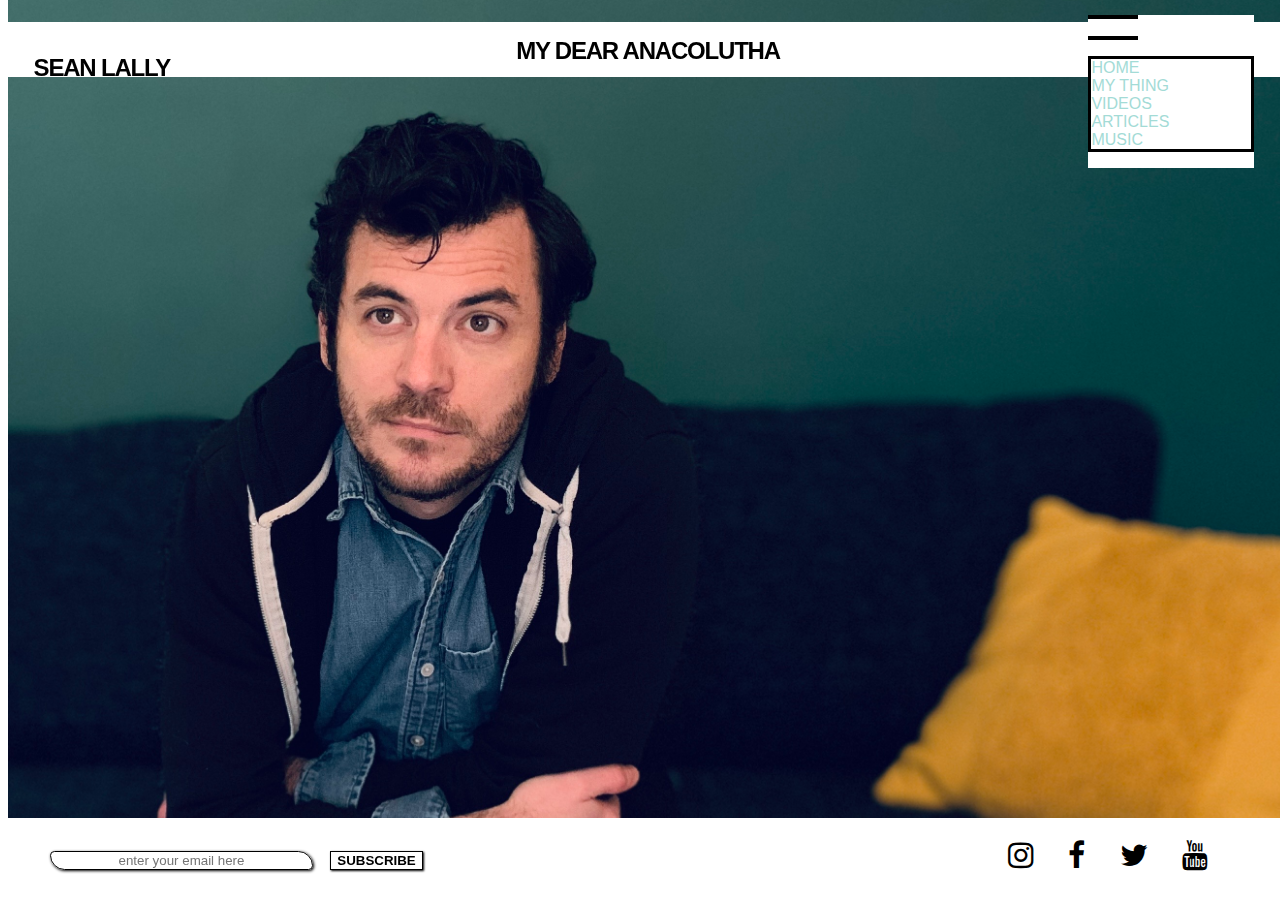
<file: index.html>
<!DOCTYPE html>

<!-- Personal website inspired by (but not copied and pasted from) https://bigthief.net/ -->

<html lang="en">
    <head>
        <meta charset="utf-8">
        <meta name="viewport" content="width=device-width, initial-scale=1, shrink-to-fit=no">
        <meta property="og:image" content="couch_sean.jpg">
		<link href="https://cdn.jsdelivr.net/npm/bootstrap@5.1.3/dist/css/bootstrap.min.css" rel="stylesheet" integrity="sha384-1BmE4kWBq78iYhFldvKuhfTAU6auU8tT94WrHftjDbrCEXSU1oBoqyl2QvZ6jIW3" crossorigin="anonymous">
        <link rel="stylesheet" href="https://cdnjs.cloudflare.com/ajax/libs/font-awesome/4.7.0/css/font-awesome.min.css">
        <link href="styles.css" rel="stylesheet">
        <title>My Dear Anacolutha</title>
    </head>
    <body>
        <!-- Header -->
            <div id="home_img"></div>
            <header class="indexheaderfooter">
                <h1><a class="headlink" href="index.html">Sean Lally</a></h1>
                <h2>My Dear Anacolutha</h2>

                <!-- The following div is a bootstrap component that I've modified in style.css -->
                <div class="dropdown">
                  <button class="btn shadow-none" class="btn btn-secondary dropdown-toggle" type="button" id="dropdownMenuButton1" data-bs-toggle="dropdown" aria-expanded="false">
                  </button>
                  <ul class="dropdown-menu" aria-labelledby="dropdownMenuButton1">
                    <li><a class="dropdown-item" href="index.html">Home</a></li>
                    <li><a class="dropdown-item" href="about.html">My Thing</a></li>
                    <li><a class="dropdown-item" href="videos.html">Videos</a></li>
                    <li><a class="dropdown-item" href="articles.html">Articles</a></li>
                    <li><a class="dropdown-item" href="music.html">Music</a></li>
                  </ul>
                </div>
            </header>
            <!-- End bootstrap -->

            <!-- Footer -->
            <!-- NOTE TO SELF: consider reveting the button in the <form> tag back to an input with type=submit -->
                    <form class="emailform">
                        <input type="text" id="email" autocomplete="off" placeholder="enter your email here" size="30">
                        <!-- Button trigger modal -->
                        <button onclick="confirm();" type="button" class="confirmbtn" data-bs-toggle="modal" data-bs-target="#mainmodal">
                          SUBSCRIBE
                        </button>
                    </form>

                        <!-- This Modal is a modified bootstrap component -->
                        <div class="modal fade" id="mainmodal" tabindex="-1" aria-labelledby="modal-title" aria-hidden="true">
                          <div class="modal-dialog">
                            <div class="modal-content indexheaderfooter">
                              <div class="modal-header">
                                <h5 class="modal-title" id="modal-title"></h5>
                                <button type="button" class="btn-close" data-bs-dismiss="modal" aria-label="Close"></button>
                              </div>
                              <div class="modal-body">
                                  <p id="confirmmsg"></p>
                              </div>
                              <div class="modal-footer">
                                <button type="button" class="okbtn" data-bs-dismiss="modal">OK</button>
                              </div>
                            </div>
                          </div>
                        </div>


            <footer class="indexheaderfooter">
                <ul id="social">
                    <li class="sociallist"><a target="_blank" href="https://www.instagram.com/mydearanacolutha/">
                        <i class="fa fa-instagram" style="font-size:30px;color:black"></i>
                        </a></li>
                    <li class="sociallist"><a target="_blank" href="https://www.facebook.com/seandesilentio">
                        <i class="fa fa-facebook" style="font-size:30px;color:black"></i>
                        </a></li>
                    <li class="sociallist"><a target="_blank" href="https://twitter.com/seanthesilent">
                        <i target="_blank" class="fa fa-twitter" style="font-size:30px;color:black"></i>
                        </a></li>
                    <li class="sociallist"><a target="_blank" href="https://www.youtube.com/channel/UCVWrznVrQ4H13jayo25o55Q">
                        <i class="fa fa-youtube" style="font-size:30px;color:black"></i>
                        </a></li>
                </ul>
            </footer>

        <script>

        function confirm() {
            let email = document.querySelector('#email').value;
            let myRe = /^[a-zA-Z.0-9]+@[a-zA-Z]+(\.com|\.edu)$/g;
            let found = myRe.test(email);
            let confirmmsg = document.querySelector('#confirmmsg');
            let modaltitle = document.querySelector('#modal-title');

            if (found === true) {
                modaltitle.innerHTML = 'Woohoo!';
                confirmmsg.innerHTML = 'Were this a real form, you would now be subscribed to the Maker of Things newsletter! You would receive a confirmation email shortly. You would be able to unsubscribe at any time by clicking \'unsubscribe\' in any email received via this form.';
            }
            else {
                modaltitle.innerHTML = 'Uh Oh...';
                confirmmsg.innerHTML = 'Sorry, that\'s not a valid email. Check to make sure everything\'s in order and try again!';
            }
        }
        </script>
        <script src="https://cdn.jsdelivr.net/npm/bootstrap@5.1.3/dist/js/bootstrap.bundle.min.js" integrity="sha384-ka7Sk0Gln4gmtz2MlQnikT1wXgYsOg+OMhuP+IlRH9sENBO0LRn5q+8nbTov4+1p" crossorigin="anonymous"></script>
    </body>
</html>
</file>
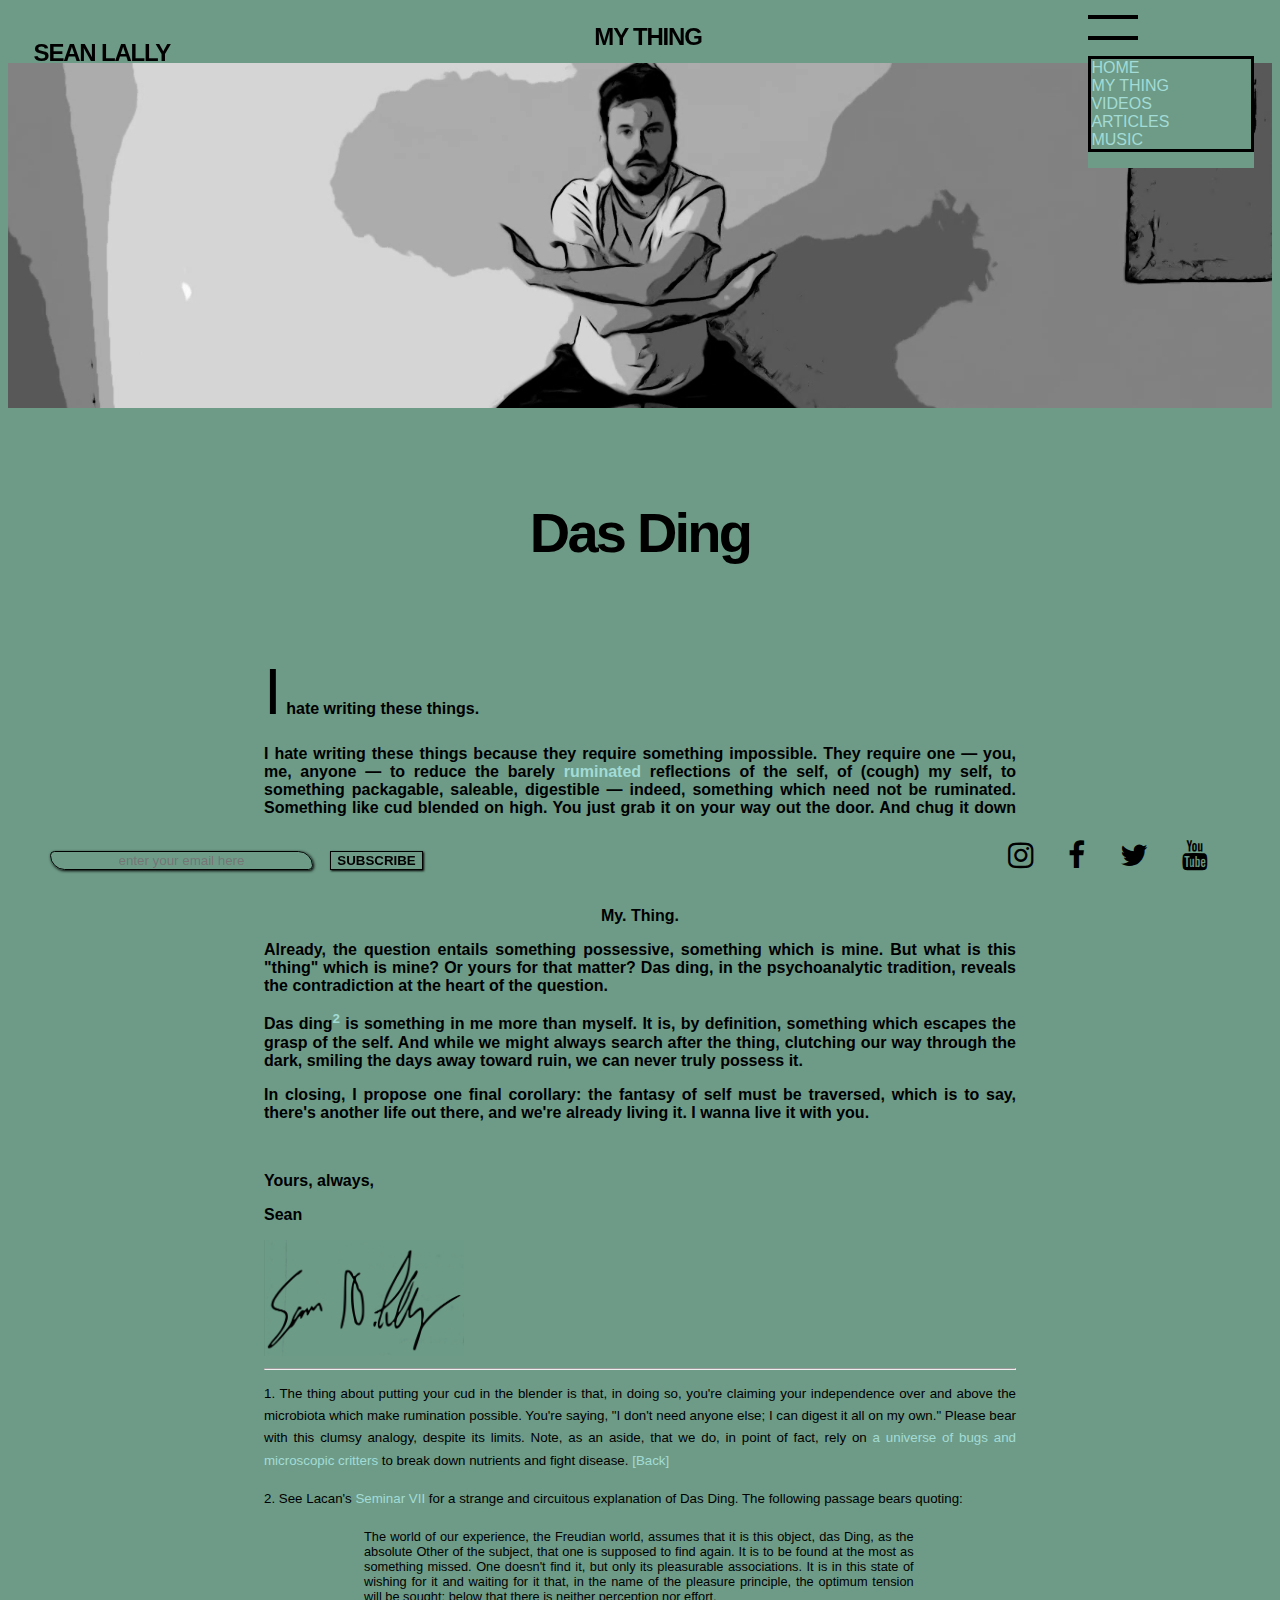
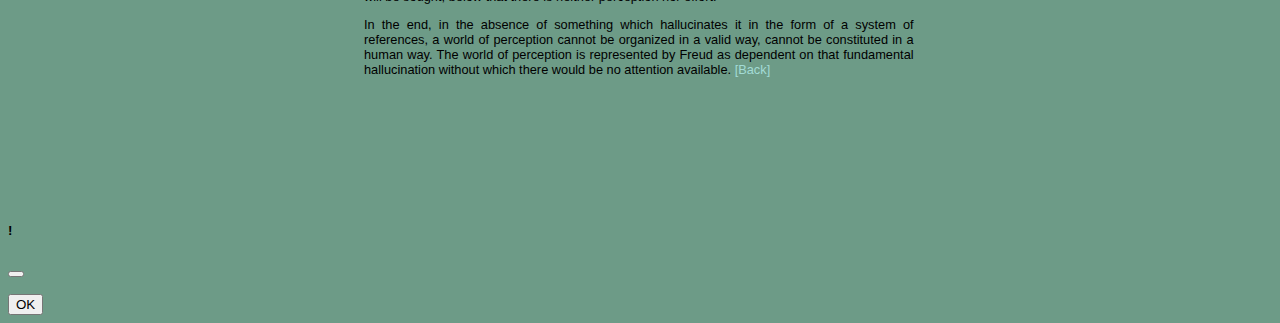
<file: about.html>
<!DOCTYPE html>

<!-- Personal website inspired by (but not copied and pasted from) https://bigthief.net/ -->

<html lang="en">
    <head>
        <meta charset="utf-8">
        <meta name="viewport" content="width=device-width, initial-scale=1, shrink-to-fit=no">
		<meta property="og:image" content="couch_sean.jpg">
        <link href="https://cdn.jsdelivr.net/npm/bootstrap@5.1.3/dist/css/bootstrap.min.css" rel="stylesheet" integrity="sha384-1BmE4kWBq78iYhFldvKuhfTAU6auU8tT94WrHftjDbrCEXSU1oBoqyl2QvZ6jIW3" crossorigin="anonymous">
        <link rel="stylesheet" href="https://cdnjs.cloudflare.com/ajax/libs/font-awesome/4.7.0/css/font-awesome.min.css">
        <link href="styles.css" rel="stylesheet">

        <title>My Thing</title>
    </head>
    <body class="aboutback">
    <!-- Header container -->
        <header>
            <h1><a class="headlink" href="index.html">Sean Lally</a></h1>
            <h2>My Thing</h2>

            <!-- The following div is a bootstrap component that I've modified in style.css -->
            <div class="dropdown">
              <button class="btn shadow-none" class="btn btn-secondary dropdown-toggle" type="button" id="dropdownMenuButton1" data-bs-toggle="dropdown" aria-expanded="false">
              </button>
              <ul class="dropdown-menu" aria-labelledby="dropdownMenuButton1">
                <li><a class="dropdown-item" href="index.html">Home</a></li>
                <li><a class="dropdown-item" href="about.html">My Thing</a></li>
                <li><a class="dropdown-item" href="videos.html">Videos</a></li>
                <li><a class="dropdown-item" href="articles.html">Articles</a></li>
                <li><a class="dropdown-item" href="music.html">Music</a></li>
              </ul>
            </div>
            <!-- End bootstrap -->

        </header>

    <!-- Body container (the "stuffing") -->
        <section>
            <article>
                <!-- Header of About Me Section -->
                <div id="aboutimg">
                </div>
                <br><br>
                <h3>Das Ding</h1>
                <br>

                <!-- Body of About Me Section -->
                <div id="abouttxt">
                <b>
                    <p class="firstletter">I hate writing these things.</p><p>I hate writing these things because they
                    require something impossible. They require one &#8212; you, me, anyone &#8212; to reduce the barely
                    <a target="_blank" href="https://en.wikipedia.org/wiki/Cud#Rumination">ruminated</a> reflections of
                    the self, of (cough) my self, to something packagable, saleable, digestible &#8212; indeed, something
                    which need not be ruminated. Something like cud blended on high. You just grab it on your way out the door. And chug it
                    down quick. No time for savor or thought.<sup><a href="#fn1" id="ref1">1</a></sup></p>
                    <p>The loathing I feel for this now-ubiquitious practice of blending and branding has led me to wonder,
                    in self-defeating bewilderment, "what's my thing?"</p>
                    <p class="center">My. Thing.</p>
                    <p>Already, the question entails something possessive, something which is mine. But what is this "thing"
                    which is mine? Or yours for that matter? Das ding, in the psychoanalytic tradition, reveals the contradiction
                    at the heart of the question.</p>
                    <p>Das ding<sup><a href="#fn2" id="ref2">2</a></sup> is something in me more than myself. It is, by definition,
                    something which escapes the grasp of the self. And while we might always search after the thing, clutching our
                    way through the dark, smiling the days away toward ruin, we can never truly possess it.</p>
                    <p>In closing, I propose one final corollary: the fantasy of self must be traversed, which is to say, there's
                    another life out there, and we're already living it. I wanna live it with you.</p>
                    <br>
                    <p>Yours, always,</p>
                    <p>Sean</p>
                </b>
                <img src="signature.png" alt="Sean Lally's signature" width="200" height="116">
                <hr></hr>

                <!-- Footnotes to About Me Section -->
                <p><sup class="fn">1. The thing about putting your cud in the blender is that, in doing so, you're claiming your independence
                over and above the microbiota which make rumination possible. You're saying, "I don't need anyone else; I can
                digest it all on my own." Please bear with this clumsy analogy, despite its limits. Note, as an aside, that we do, in point of fact, rely on <a target="_blank" href="https://pubmed.ncbi.nlm.nih.gov/30843443/">a universe of bugs and microscopic critters</a> to break down
                nutrients and fight disease.<a href="#ref1" title="Return to footnote 1 in text"> [Back]</a></sup></p>

                <p><sup class="fn">2. See Lacan's <a href="https://books.google.com/books?id=3-ql582VI-4C&newbks=0&lpg=PA43&pg=PA43&output=embed">Seminar VII</a> for a strange and circuitous explanation of Das Ding.
                The following passage bears quoting:</p>
                <blockquote><p class="tab">The world of our experience, the Freudian world, assumes that it is this object, das Ding,
                as the absolute Other of the subject, that one is supposed to find again. It is to be found at the most
                as something missed. One doesn't find it, but only its pleasurable associations. It is in this state of
                wishing for it and waiting for it that, in the name of the pleasure principle, the optimum tension will
                be sought; below that there is neither perception nor effort.</p><p class="tab">In the end, in the absence of something
                which hallucinates it in the form of a system of references, a world of perception cannot be organized
                in a valid way, cannot be constituted in a human way. The world of perception is represented by Freud
                as dependent on that fundamental hallucination without which there would be no attention available.
                <a id="back_size" href="#ref2" title="Return to footnote 1 in text"> [Back]</a></blockquote></sup></p>

                <br><br><br>
                <br><br><br>
                </div>

            </article>
        </section>

    <!-- Footer  -->
        <form class="emailform">
            <input type="text" id="email" autocomplete="off" placeholder="enter your email here" size="30">
            <!-- Button trigger modal -->
            <button onclick="confirm();" type="button" class="confirmbtn" data-bs-toggle="modal" data-bs-target="#mainmodal">
            SUBSCRIBE
            </button>
        </form>

            <!-- This Modal is a modified bootstrap component -->
        <div class="modal fade" id="mainmodal" tabindex="-1" aria-labelledby="modal-title" aria-hidden="true">
            <div class="modal-dialog">
                <div class="modal-content aboutback">
                     <div class="modal-header">
                     <h5 class="modal-title" id="modal-title">!</h5>
                     <button type="button" class="btn-close" data-bs-dismiss="modal" aria-label="Close"></button>
                      </div>
                  <div class="modal-body">
                      <p id="confirmmsg"></p>
                  </div>
                  <div class="modal-footer">
                       <button type="button" class="okbtn" data-bs-dismiss="modal">OK</button>
                   </div>
                </div>
             </div>
         </div>

        <footer>
             <ul id="social">
                <li class="sociallist"><a target="_blank" href="https://www.instagram.com/mydearanacolutha/">
                    <i class="fa fa-instagram" style="font-size:30px;color:black"></i>
                    </a></li>
                <li class="sociallist"><a target="_blank" href="https://www.facebook.com/seandesilentio">
                    <i class="fa fa-facebook" style="font-size:30px;color:black"></i>
                    </a></li>
                <li class="sociallist"><a target="_blank" href="https://twitter.com/seanthesilent">
                    <i target="_blank" class="fa fa-twitter" style="font-size:30px;color:black"></i>
                    </a></li>
                <li class="sociallist"><a target="_blank" href="https://www.youtube.com/channel/UCVWrznVrQ4H13jayo25o55Q">
                    <i class="fa fa-youtube" style="font-size:30px;color:black"></i>
                    </a></li>
            </ul>
        </footer>

        <script>

        function confirm() {
            let email = document.querySelector('#email').value;
            let myRe = /^[a-zA-Z.0-9]+@[a-zA-Z]+(\.com|\.edu)$/g;
            let found = myRe.test(email);
            let confirmmsg = document.querySelector('#confirmmsg');
            let modaltitle = document.querySelector('#modal-title');

            if (found === true) {
                modaltitle.innerHTML = 'Woohoo!';
                confirmmsg.innerHTML = 'Were this a real form, you would now be subscribed to the Maker of Things newsletter! You would receive a confirmation email shortly. You would be able to unsubscribe at any time by clicking \'unsubscribe\' in any email received via this form.';
            }
            else {
                modaltitle.innerHTML = 'Uh Oh...';
                confirmmsg.innerHTML = 'Sorry, that\'s not a valid email. Check to make sure everything\'s in order and try again!';
            }
        }
        </script>
        <script src="https://cdn.jsdelivr.net/npm/bootstrap@5.1.3/dist/js/bootstrap.bundle.min.js" integrity="sha384-ka7Sk0Gln4gmtz2MlQnikT1wXgYsOg+OMhuP+IlRH9sENBO0LRn5q+8nbTov4+1p" crossorigin="anonymous"></script>
    </body>
</html>
</file>
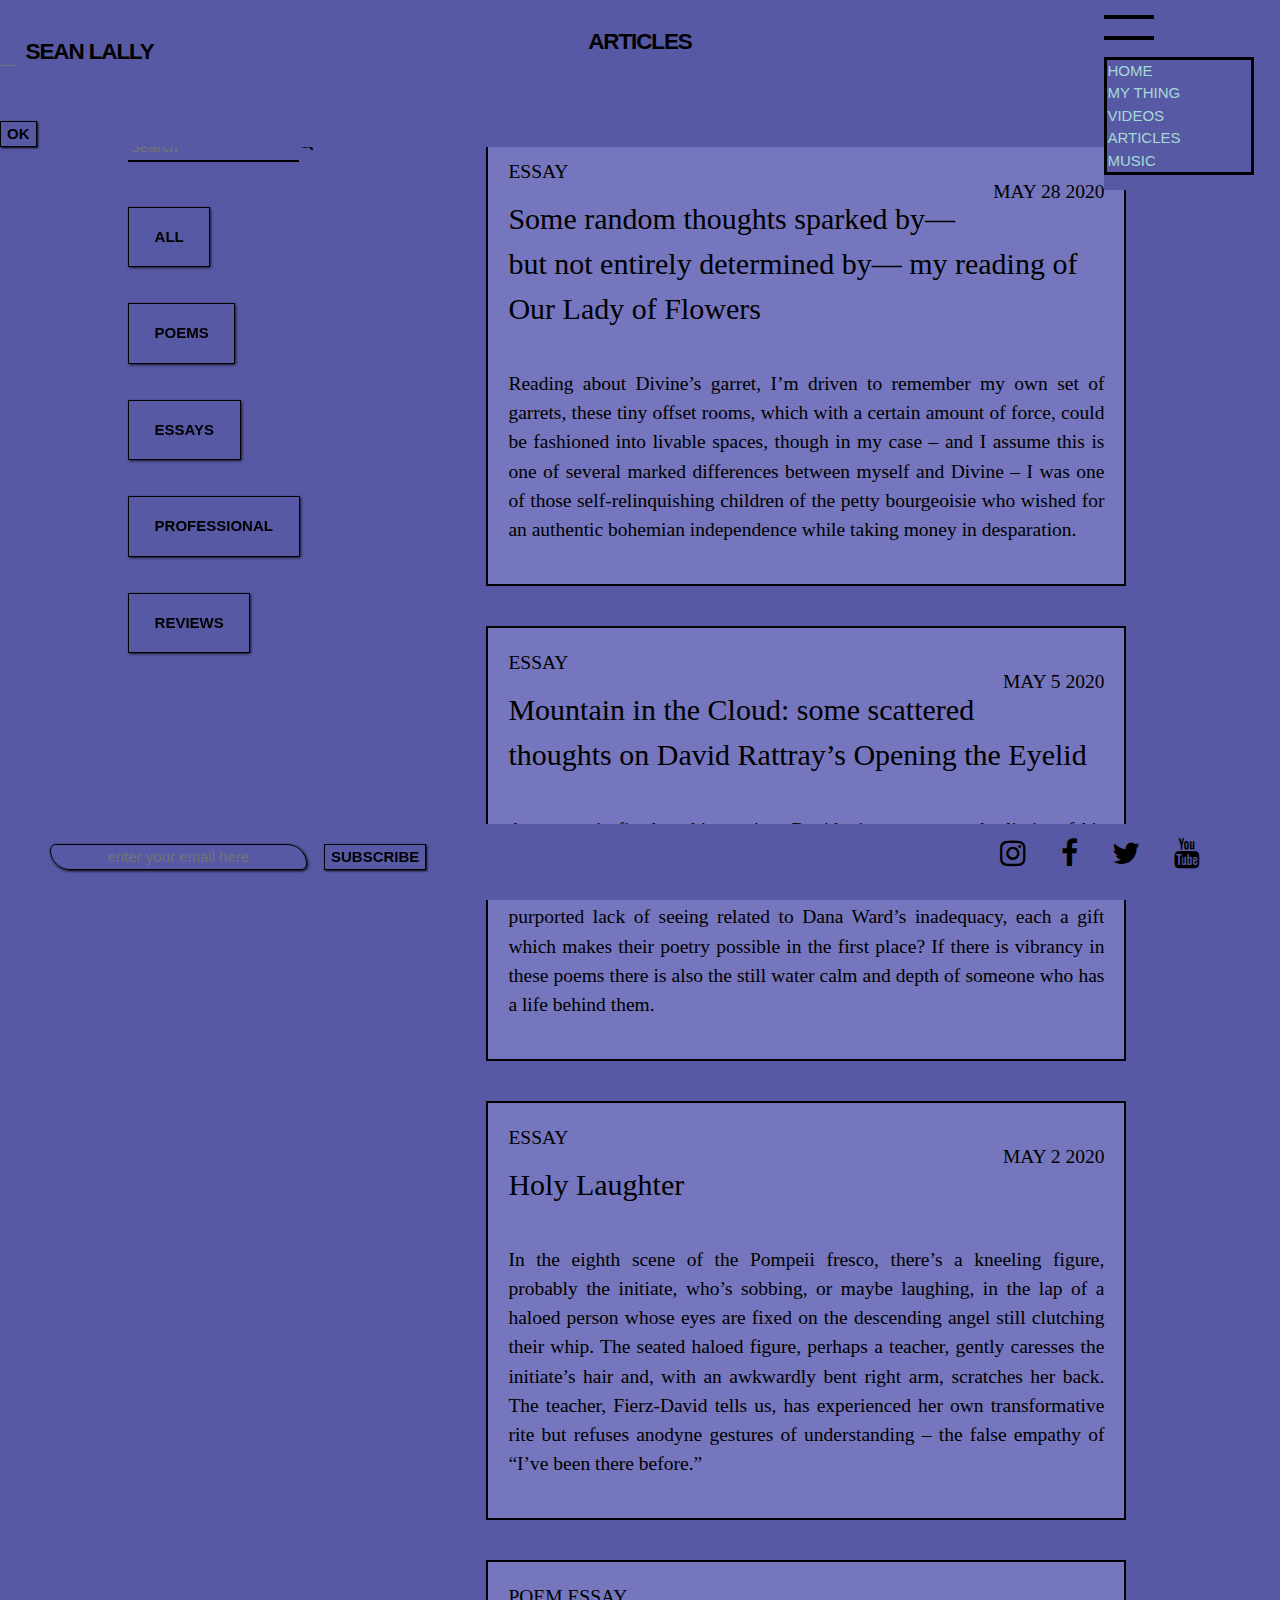
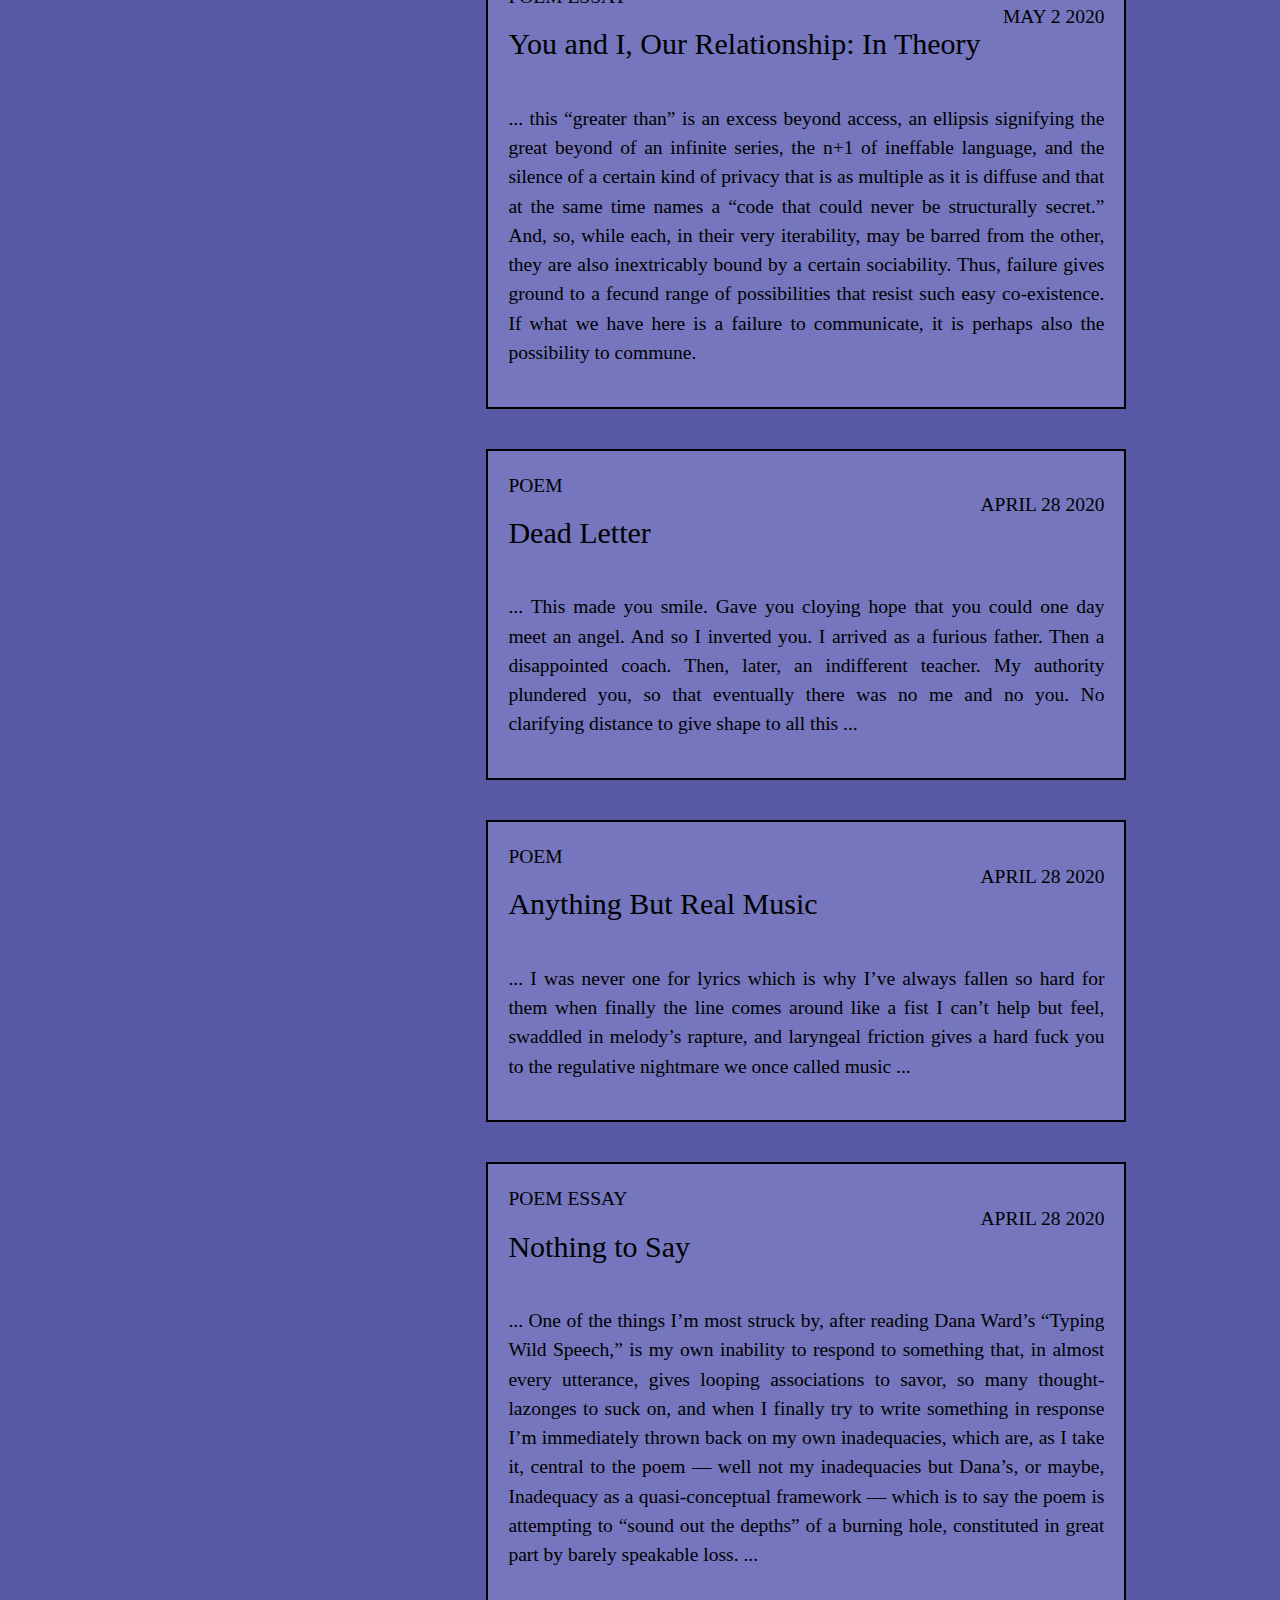
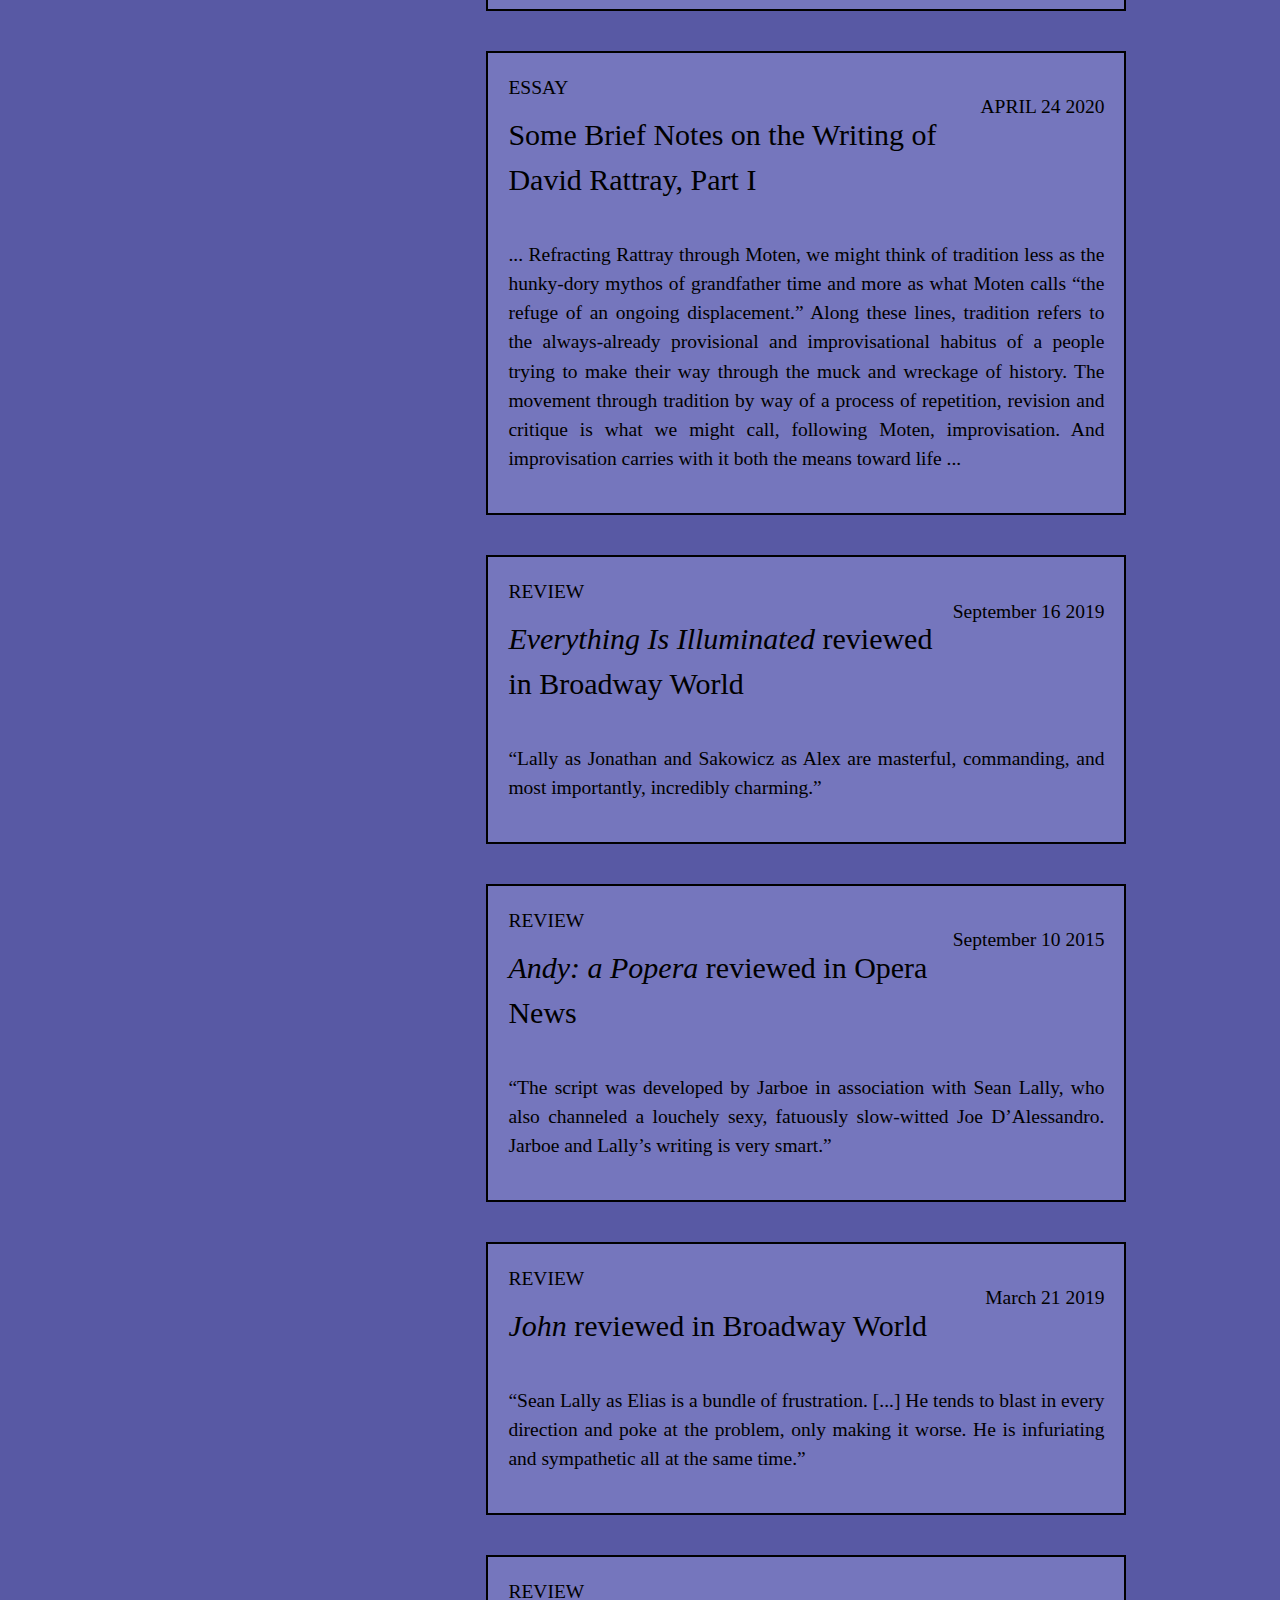
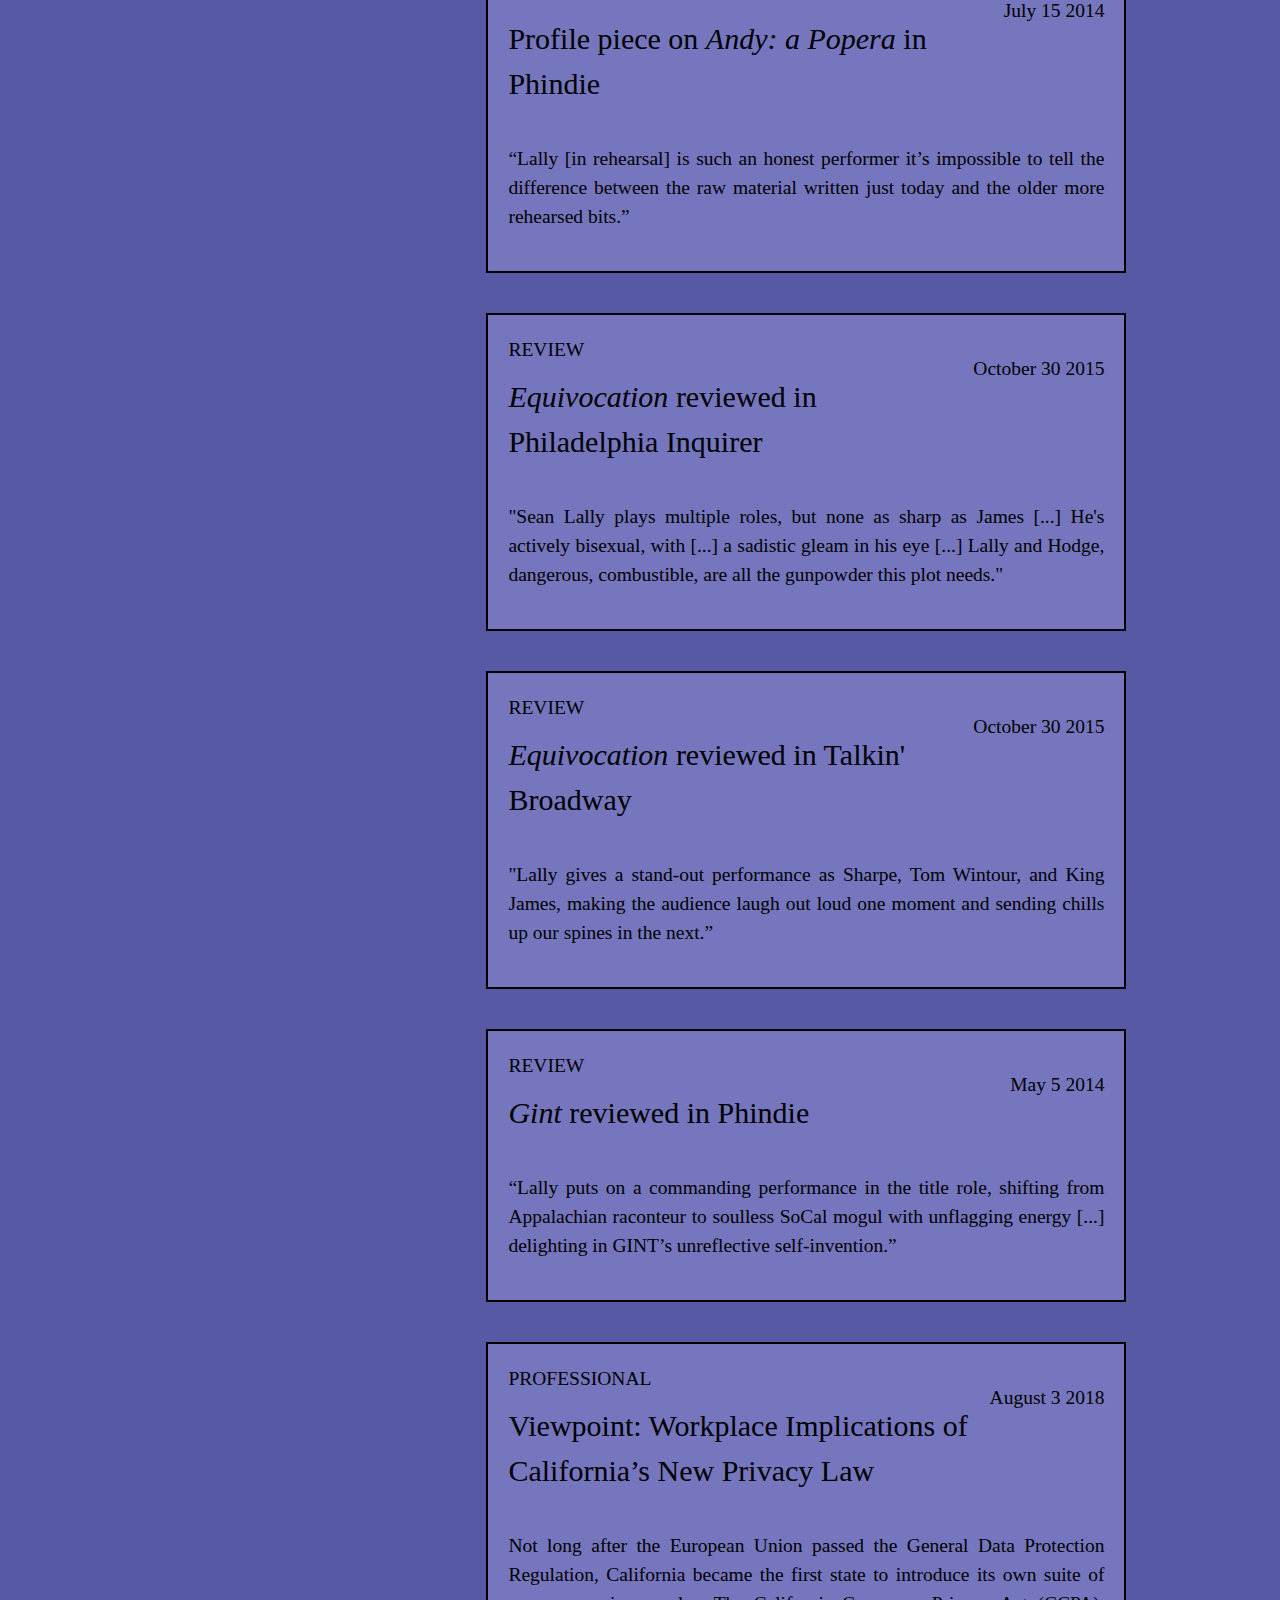
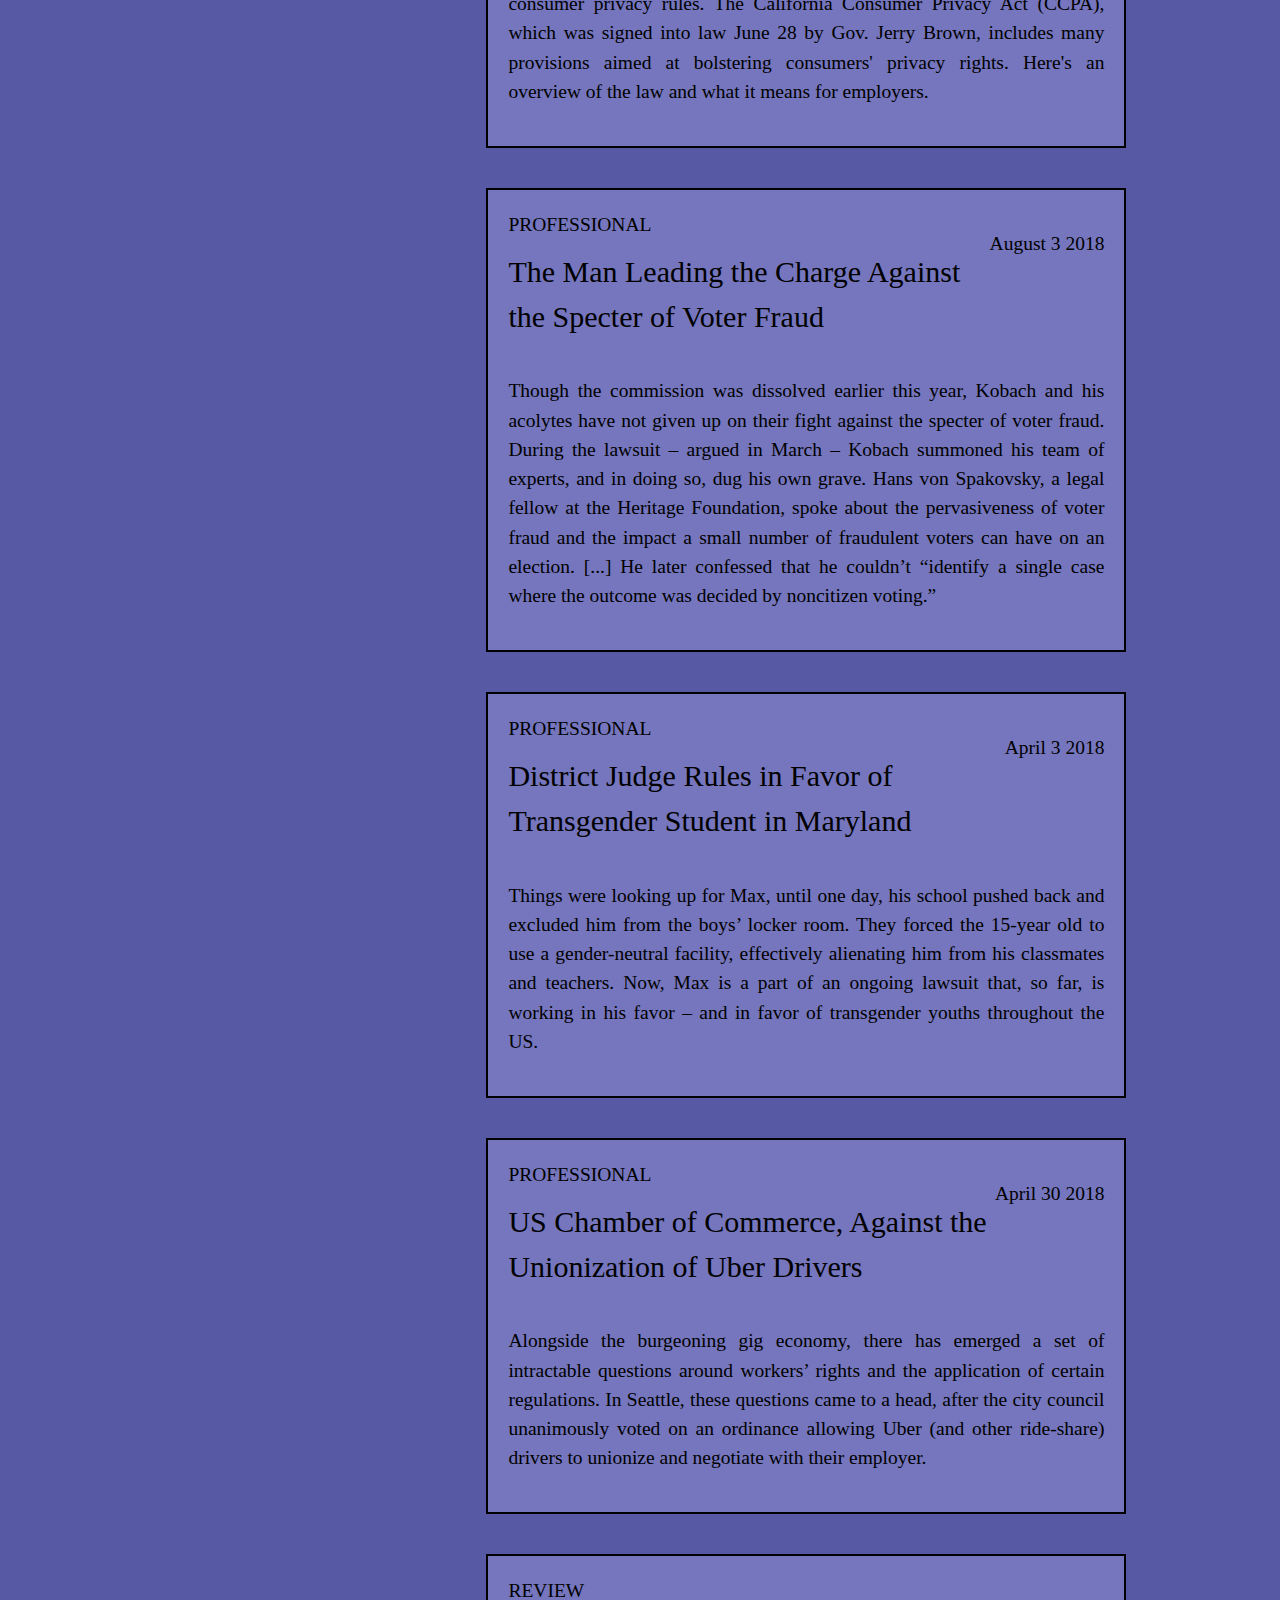
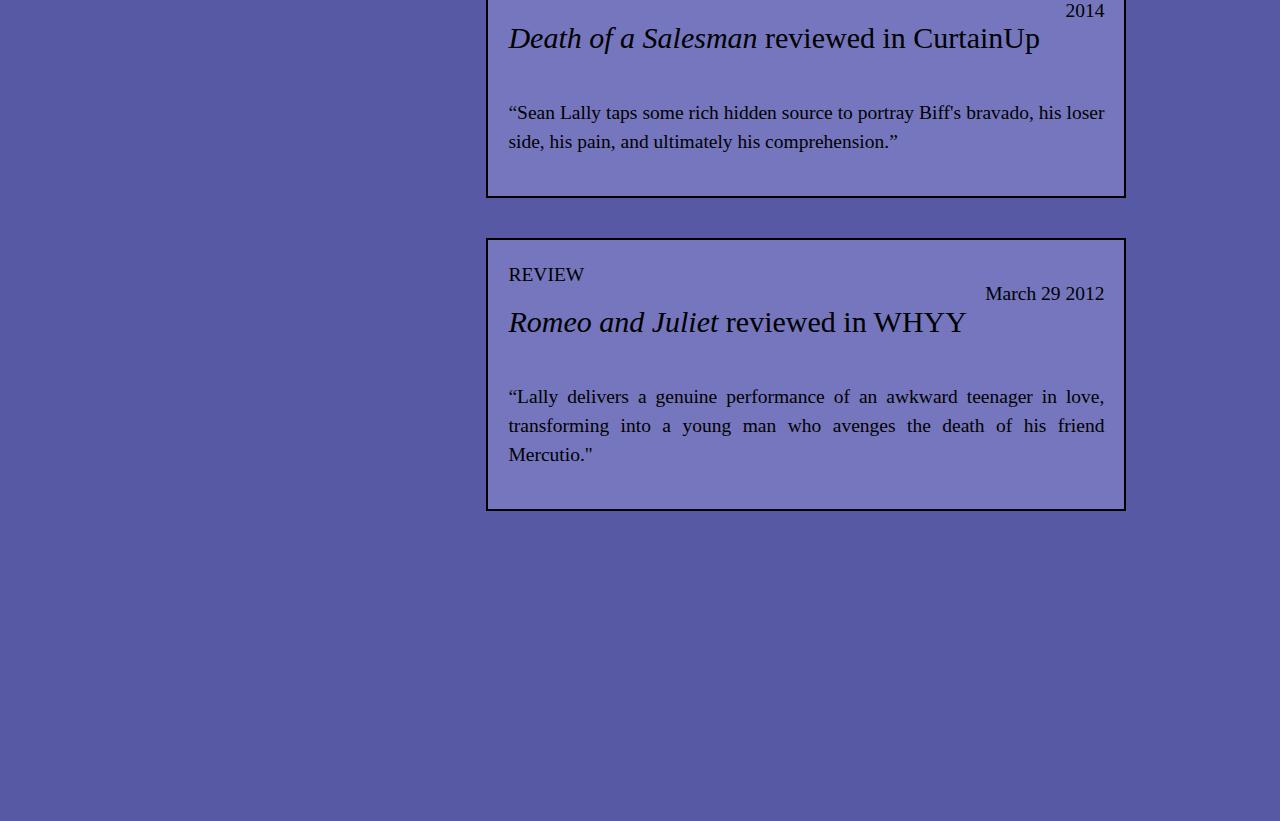
<file: articles.html>
<!DOCTYPE html>

<!-- Personal website inspired by (but not copied and pasted from) https://bigthief.net/ -->

<html lang="en">
    <head>
        <meta charset="utf-8">
        <meta name="viewport" content="width=device-width, initial-scale=1, shrink-to-fit=no">
        <meta property="og:image" content="couch_sean.jpg">
		<link href="https://cdn.jsdelivr.net/npm/bootstrap@5.1.3/dist/css/bootstrap.min.css" rel="stylesheet" integrity="sha384-1BmE4kWBq78iYhFldvKuhfTAU6auU8tT94WrHftjDbrCEXSU1oBoqyl2QvZ6jIW3" crossorigin="anonymous">
        <link rel="stylesheet" href="https://cdnjs.cloudflare.com/ajax/libs/font-awesome/4.7.0/css/font-awesome.min.css">
        <link rel="stylesheet" href="https://www.w3schools.com/w3css/4/w3.css">
        <link href="styles.css" rel="stylesheet">
        <title>Articles</title>
    </head>
    <body class="articlesback" onresize="changeNav();">

        <!-- Header container -->
        <header class="articlesheaderfooter">
            <h1><a class="headlink" href="index.html">Sean Lally</a></h1>
            <h2>Articles</h2>

            <!-- The following div is a bootstrap component that I've modified in style.css -->
            <div class="dropdown">
              <button class="btn shadow-none" class="btn btn-secondary dropdown-toggle" type="button" id="dropdownMenuButton1" data-bs-toggle="dropdown" aria-expanded="false">
              </button>
              <ul class="dropdown-menu" aria-labelledby="dropdownMenuButton1">
                <li><a class="dropdown-item" href="index.html">Home</a></li>
                <li><a class="dropdown-item" href="about.html">My Thing</a></li>
                <li><a class="dropdown-item" href="videos.html">Videos</a></li>
                <li><a class="dropdown-item" href="articles.html">Articles</a></li>
                <li><a class="dropdown-item" href="music.html">Music</a></li>
              </ul>
            </div>
            <!-- End bootstrap -->

        </header>

        <!-- Body container (the "stuffing") -->
        <section class="clearfix">

            <!-- Left Column, with nav/searchbar -->
            <div class="articles-leftcolumn">
                <div class="blognav">
                    <div class="blogsearch">
                        <input type="text" autocomplete="off" placeholder="Search" id="searchbox">
                        <i class="fa fa-search"></i>
                    </div>
                    <br><br>
                    <div class="blogbuttons">
                        <!-- See javascript below. The HTML will populate differently depending on size of screen -->
                    </div>
                </div>
            </div>

            <!-- Right Column with articles -->
            <div class="articles-rightcolumn">
                <!-- Article 1 -->
                <div class="blogpost essay">
                    <div class="blogpostheading">
                        <p>ESSAY</p>
                        <p class="blogdate">MAY 28 2020</p>
                    </div>
                   <h4><a class="blogtitlelink" target="_blank" href="https://mydearanacolutha.wordpress.com/2020/05/28/some-random-thoughts-sparked-by-but-not-entirely-determined-by-my-reading-of-our-lady-of-flowers/">
                    Some random thoughts sparked by&#8212;but not entirely determined by&#8212;
                   my reading of Our Lady of Flowers</a></h4>
                   <p>Reading about Divine’s garret, I’m driven to remember my own set of garrets,
                   these tiny offset rooms, which with a certain amount of force, could be fashioned
                   into livable spaces, though in my case – and I assume this is one of several marked
                   differences between myself and Divine – I was one of those self-relinquishing children
                   of the petty bourgeoisie who wished for an authentic bohemian independence while taking
                   money in desparation.</p>
                </div>

                <!-- Article 2 -->
                <div class="blogpost essay">
                    <div class="blogpostheading">
                        <p>ESSAY</p>
                        <p class="blogdate">MAY 5 2020</p>
                    </div>
                   <h4><a class="blogtitlelink" target="_blank" href="https://mydearanacolutha.wordpress.com/2020/05/05/mountain-in-the-cloud-some-scattered-thoughts-on-david-rattrays-opening-the-eyelid/">
                   Mountain in the Cloud: some scattered thoughts on David Rattray’s Opening the Eyelid</a></h4>
                   <p>A pneumatic fire breathing writer, David tries to surpass the limits of his context, but
                   toward what exactly? He is both the visionary coelacanth and the sonorous bat, muffled — each
                   seeing without seeing. Is Rattray’s purported lack of seeing related to Dana Ward’s inadequacy,
                   each a gift which makes their poetry possible in the first place? If there is vibrancy in these
                   poems there is also the still water calm and depth of someone who has a life behind them.</p>
                </div>

                <!-- Article 3 -->
                 <div class="blogpost essay">
                    <div class="blogpostheading">
                        <p>ESSAY</p>
                        <p class="blogdate">MAY 2 2020</p>
                    </div>
                   <h4><a class="blogtitlelink" target="_blank" href="https://mydearanacolutha.wordpress.com/2020/05/02/holy-laughter/">
                   Holy Laughter</a></h4>
                   <p>In the eighth scene of the Pompeii fresco, there’s a kneeling figure, probably the initiate, who’s sobbing, or maybe
                   laughing, in the lap of a haloed person whose eyes are fixed on the descending angel still clutching their whip. The seated
                   haloed figure, perhaps a teacher, gently caresses the initiate’s hair and, with an awkwardly bent right arm, scratches her back.
                   The teacher, Fierz-David tells us, has experienced her own transformative rite but refuses anodyne gestures of understanding – the
                   false empathy of “I’ve been there before.”</p>
                </div>

                <!-- Article 4 -->
                <div class="blogpost poem-essay">
                    <div class="blogpostheading">
                        <p>POEM ESSAY</p>
                        <p class="blogdate">MAY 2 2020</p>
                    </div>
                   <h4><a class="blogtitlelink" target="_blank" href="https://mydearanacolutha.wordpress.com/2020/05/02/you-and-i-our-relationship-in-theory-excerpt/">
                   You and I, Our Relationship: In Theory</a></h4>
                   <p>... this “greater than” is an excess beyond access, an ellipsis signifying the great beyond of an infinite series,
                   the n+1 of ineffable language, and the silence of a certain kind of privacy that is as multiple as it is diffuse and
                   that at the same time names a “code that could never be structurally secret.” And, so, while each, in their very iterability,
                   may be barred from the other, they are also inextricably bound by a certain sociability. Thus, failure gives ground to a fecund
                   range of possibilities that resist such easy co-existence. If what we have here is a failure to communicate, it is perhaps also
                   the possibility to commune.</p>
                </div>

                <!-- Article 5 -->
                <div class="blogpost poem">
                    <div class="blogpostheading">
                        <p>POEM</p>
                        <p class="blogdate">APRIL 28 2020</p>
                    </div>
                   <h4><a class="blogtitlelink" target="_blank" href="https://mydearanacolutha.wordpress.com/2020/04/28/dead-letter/">
                   Dead Letter</a></h4>
                   <p>... This made you smile. Gave you cloying hope that you could one day meet an angel. And so I inverted you. I arrived as a furious father. Then a
                   disappointed coach. Then, later, an indifferent teacher. My authority plundered you, so that eventually there was no me and no you. No clarifying distance
                   to give shape to all this ...</p>
                </div>

                <!-- Article 6 -->
                 <div class="blogpost poem">
                    <div class="blogpostheading">
                        <p>POEM</p>
                        <p class="blogdate">APRIL 28 2020</p>
                    </div>
                   <h4><a class="blogtitlelink" target="_blank" href="https://mydearanacolutha.wordpress.com/2020/04/28/anything-but-real-music/">
                   Anything But Real Music</a></h4>
                   <p>... I was never one for lyrics which is why I’ve always fallen so hard for them when finally the line comes around
                   like a fist I can’t help but feel, swaddled in melody’s rapture, and laryngeal friction gives a hard fuck you to the regulative
                   nightmare we once called music ...</p>
                </div>

                <!-- Article 7 -->
                <div class="blogpost poem-essay">
                    <div class="blogpostheading">
                        <p>POEM ESSAY</p>
                        <p class="blogdate">APRIL 28 2020</p>
                    </div>
                   <h4><a class="blogtitlelink" target="_blank" href="https://mydearanacolutha.wordpress.com/2020/04/27/nothing-to-say/">
                   Nothing to Say</a></h4>
                   <p>... One of the things I’m most struck by, after reading Dana Ward’s “Typing Wild Speech,” is my own inability to respond to something that,
                   in almost every utterance, gives looping associations to savor, so many thought-lazonges to suck on, and when I finally try to write something
                   in response I’m immediately thrown back on my own inadequacies, which are, as I take it, central to the poem — well not my inadequacies but Dana’s,
                   or maybe, Inadequacy as a quasi-conceptual framework — which is to say the poem is attempting to “sound out the depths” of a burning hole, constituted
                   in great part by barely speakable loss. ...</p>
                </div>

                <!-- Article 8 -->
                <div class="blogpost essay">
                    <div class="blogpostheading">
                        <p>ESSAY</p>
                        <p class="blogdate">APRIL 24 2020</p>
                    </div>
                   <h4><a class="blogtitlelink" target="_blank" href="https://mydearanacolutha.wordpress.com/2020/04/24/some-brief-notes-on-the-writing-of-david-rattray-part-i/">
                   Some Brief Notes on the Writing of David Rattray, Part I</a></h4>
                   <p>... Refracting Rattray through Moten, we might think of tradition less as the hunky-dory mythos of grandfather time and
                   more as what Moten calls “the refuge of an ongoing displacement.” Along these lines, tradition refers to the always-already
                   provisional and improvisational habitus of a people trying to make their way through the muck and wreckage of history. The
                   movement through tradition by way of a process of repetition, revision and critique is what we might call, following Moten,
                   improvisation. And improvisation carries with it both the means toward life ...</p>
                </div>

                <!-- Article 9 -->
                <div class="blogpost review">
                    <div class="blogpostheading">
                        <p>REVIEW</p>
                        <p class="blogdate">September 16 2019</p>
                    </div>
                   <h4><a class="blogtitlelink" target="_blank" href="https://www.broadwayworld.com/seattle/article/BWW-Review-EVERYTHING-IS-ILLUMINATED-at-Book-It-Repertory-Theatre-20190916">
                   <i>Everything Is Illuminated</i> reviewed in Broadway World</a></h4>
                   <p>“Lally as Jonathan and Sakowicz as Alex are masterful, commanding, and most importantly, incredibly charming.”</p>
                </div>

                <!-- Article 10 -->
                <div class="blogpost review">
                    <div class="blogpostheading">
                        <p>REVIEW</p>
                        <p class="blogdate">September 10 2015</p>
                    </div>
                   <h4><a class="blogtitlelink" target="_blank" href="https://www.operanews.com/Opera_News_Magazine/2015/10/Reviews/PHILADELPHIA__Andy__A_Popera.html">
                   <i>Andy: a Popera</i> reviewed in Opera News</a></h4>
                   <p>“The script was developed by Jarboe in association with Sean Lally, who also channeled a louchely sexy, fatuously slow-witted Joe D’Alessandro.
                   Jarboe and Lally’s writing is very smart.”</p>
                </div>

                <!-- Article 11 -->
                <div class="blogpost review">
                    <div class="blogpostheading">
                        <p>REVIEW</p>
                        <p class="blogdate">March 21 2019</p>
                    </div>
                   <h4><a class="blogtitlelink" target="_blank" href="https://www.broadwayworld.com/seattle/article/BWW-Review-JOHN-at-Arts-West-20190321">
                   <i>John</i> reviewed in Broadway World</a></h4>
                   <p>“Sean Lally as Elias is a bundle of frustration. [...] He tends to blast
                   in every direction and poke at the problem, only making it worse. He is infuriating and sympathetic all at the same time.”</p>
                </div>

                <!-- Article 12 -->
                <div class="blogpost review">
                    <div class="blogpostheading">
                        <p>REVIEW</p>
                        <p class="blogdate">July 15 2014</p>
                    </div>
                   <h4><a class="blogtitlelink" target="_blank" href="http://phindie.com/4459-the-bearded-ladies-and-opera-philadelphia-present-stage-2-in-the-development-of-warhol-inspired-andy-a-popera-4459/">
                   Profile piece on <i>Andy: a Popera</i> in Phindie</a></h4>
                   <p>“Lally [in rehearsal] is such an honest performer it’s impossible to tell the difference between the raw material written just today and the older
                   more rehearsed bits.”</p>
                </div>

                <!-- Article 13 -->
                <div class="blogpost review">
                    <div class="blogpostheading">
                        <p>REVIEW</p>
                        <p class="blogdate">October 30 2015</p>
                    </div>
                   <h4><a class="blogtitlelink" target="_blank" href="https://www.inquirer.com/philly/entertainment/arts/20151030_Tangled_schemes_of_kings__bards__and_comic_foils.html">
                   <i>Equivocation</i> reviewed in Philadelphia Inquirer</a></h4>
                   <p>"Sean Lally plays multiple roles, but none as sharp as James [...] He's actively bisexual,
                   with [...] a sadistic gleam in his eye [...] Lally and Hodge, dangerous, combustible, are all the gunpowder this plot needs."</p>
                </div>

                 <!-- Article 14 -->
                <div class="blogpost review">
                    <div class="blogpostheading">
                        <p>REVIEW</p>
                        <p class="blogdate">October 30 2015</p>
                    </div>
                   <h4><a class="blogtitlelink" target="_blank" href="https://www.talkinbroadway.com/page/regional/philly/phil302.html">
                   <i>Equivocation</i> reviewed in Talkin' Broadway</a></h4>
                   <p>"Lally gives a stand-out performance as Sharpe, Tom Wintour, and King James, making the audience laugh out loud one
                   moment and sending chills up our spines in the next.”</p>
                </div>

                <!-- Article 15 -->
                <div class="blogpost review">
                    <div class="blogpostheading">
                        <p>REVIEW</p>
                        <p class="blogdate">May 5 2014</p>
                    </div>
                   <h4><a class="blogtitlelink" target="_blank" href="http://phindie.com/3780-gint-egopo-ibsen-as-american-folklorist-3780/">
                   <i>Gint</i> reviewed in Phindie</a></h4>
                   <p>“Lally puts on a commanding performance in the title role, shifting from Appalachian raconteur to soulless SoCal mogul with
                   unflagging energy [...] delighting in GINT’s unreflective self-invention.”</p>
                </div>

                <!-- Article 16 -->
                <div class="blogpost professional">
                    <div class="blogpostheading">
                        <p>PROFESSIONAL</p>
                        <p class="blogdate">August 3 2018</p>
                    </div>
                   <h4><a class="blogtitlelink" target="_blank" href="https://www.shrm.org/resourcesandtools/legal-and-compliance/state-and-local-updates/pages/workplace-implications-of-california-privacy-law.aspx">
                   Viewpoint: Workplace Implications of California’s New Privacy Law</a></h4>
                   <p>Not long after the European Union passed the General Data Protection Regulation, California became the first state to
                   introduce its own suite of consumer privacy rules. The California Consumer Privacy Act (CCPA), which was signed into law
                   June 28 by Gov. Jerry Brown, includes many provisions aimed at bolstering consumers' privacy rights. Here's an overview of
                   the law and what it means for employers.</p>
                </div>

                <!-- Article 17 -->
                <div class="blogpost professional">
                    <div class="blogpostheading">
                        <p>PROFESSIONAL</p>
                        <p class="blogdate">August 3 2018</p>
                    </div>
                   <h4><a class="blogtitlelink" target="_blank" href="https://americanlegalnews.com/the-man-leading-the-charge-against-the-specter-of-voter-fraud/">
                   The Man Leading the Charge Against the Specter of Voter Fraud</a></h4>
                   <p>Though the commission was dissolved earlier this year, Kobach and his acolytes have not given up on their fight against
                   the specter of voter fraud. During the lawsuit – argued in March – Kobach summoned his team of experts, and in doing so,
                   dug his own grave. Hans von Spakovsky, a legal fellow at the Heritage Foundation, spoke about the pervasiveness of voter
                   fraud and the impact a small number of fraudulent voters can have on an election. [...] He later confessed that he couldn’t
                   “identify a single case where the outcome was decided by noncitizen voting.”</p>
                </div>

                <!-- Article 18 -->
                <div class="blogpost professional">
                    <div class="blogpostheading">
                        <p>PROFESSIONAL</p>
                        <p class="blogdate">April 3 2018</p>
                    </div>
                   <h4><a class="blogtitlelink" target="_blank" href="https://americanlegalnews.com/district-judge-rules-in-favor-of-transgender-student-in-maryland/">
                   District Judge Rules in Favor of Transgender Student in Maryland</a></h4>
                   <p>Things were looking up for Max, until one day, his school pushed back and excluded him from the boys’ locker room. They forced the 15-year old to
                   use a gender-neutral facility, effectively alienating him from his classmates and teachers. Now, Max is a part of an ongoing lawsuit that, so far, is
                   working in his favor – and in favor of transgender youths throughout the US.</p>
                </div>

                <!-- Article 19 -->
                <div class="blogpost professional">
                    <div class="blogpostheading">
                        <p>PROFESSIONAL</p>
                        <p class="blogdate">April 30 2018</p>
                    </div>
                   <h4><a class="blogtitlelink" target="_blank" href="https://americanlegalnews.com/us-chamber-of-commerce-against-the-unionization-of-uber-drivers/">
                   US Chamber of Commerce, Against the Unionization of Uber Drivers</a></h4>
                   <p>Alongside the burgeoning gig economy, there has emerged a set of intractable questions around workers’ rights and the application of certain regulations.
                   In Seattle, these questions came to a head, after the city council unanimously voted on an ordinance allowing Uber (and other ride-share) drivers to unionize
                   and negotiate with their employer.</p>
                </div>

                 <!-- Article 20 -->
                <div class="blogpost review">
                    <div class="blogpostheading">
                        <p>REVIEW</p>
                        <p class="blogdate">2014</p>
                    </div>
                   <h4><a class="blogtitlelink" target="_blank" href="http://www.curtainup.com/deathofasalesmanphila14.html">
                   <i>Death of a Salesman</i> reviewed in CurtainUp</a></h4>
                   <p>“Sean Lally taps some rich hidden source to portray Biff's bravado, his loser side, his pain, and ultimately
                   his comprehension.”</p>
                </div>

                <!-- Article 21 -->
                <div class="blogpost review">
                    <div class="blogpostheading">
                        <p>REVIEW</p>
                        <p class="blogdate">March 29 2012</p>
                    </div>
                   <h4><a class="blogtitlelink" target="_blank" href="http://www.curtainup.com/deathofasalesmanphila14.html">
                   <i>Romeo and Juliet</i> reviewed in WHYY</a></h4>
                   <p>“Lally delivers a genuine performance of an awkward teenager in love, transforming into a young
                   man who avenges the death of his friend Mercutio."</p>
                </div>

                <!-- TODO: write some backend/java to complete this page. For instance, initialize a sql database that auto-populates with the contents of your wordpress blog. -->
                <br><br><br><br>
                <br><br><br><br>
                <br><br><br><br>
            </div>
        </section>

    <!-- Footer container -->
         <form class="emailform">
            <input type="text" id="email" autocomplete="off" placeholder="enter your email here" size="30">
            <!-- Button trigger modal -->
            <button onclick="confirm();" type="button" class="confirmbtn" data-bs-toggle="modal" data-bs-target="#mainmodal">
            SUBSCRIBE
            </button>
        </form>

         <!-- This Modal is a modified bootstrap component -->
        <div class="modal fade" id="mainmodal" tabindex="-1" aria-labelledby="modal-title" aria-hidden="true">
            <div class="modal-dialog">
                <div class="modal-content articlesback"> <div class="modal-header">
                     <h5 class="modal-title" id="modal-title">!</h5>
                     <button type="button" class="btn-close" data-bs-dismiss="modal" aria-label="Close"></button>
                      </div>
                  <div class="modal-body">
                      <p id="confirmmsg"></p>
                  </div>
                  <div class="modal-footer">
                       <button type="button" class="confirmbtn" data-bs-dismiss="modal">OK</button>
                   </div>
                </div>
             </div>
         </div>

        <!-- Social media icons listed in bottom right corner -->
        <footer class="articlesheaderfooter">
             <ul id="social">
                <li class="sociallist"><a target="_blank" href="https://www.instagram.com/mydearanacolutha/">
                    <i class="fa fa-instagram" style="font-size:30px;color:black"></i>
                    </a></li>
                <li class="sociallist"><a target="_blank" href="https://www.facebook.com/seandesilentio">
                    <i class="fa fa-facebook" style="font-size:30px;color:black"></i>
                    </a></li>
                <li class="sociallist"><a target="_blank" href="https://twitter.com/seanthesilent">
                    <i target="_blank" class="fa fa-twitter" style="font-size:30px;color:black"></i>
                    </a></li>
                <li class="sociallist"><a target="_blank" href="https://www.youtube.com/channel/UCVWrznVrQ4H13jayo25o55Q">
                    <i class="fa fa-youtube" style="font-size:30px;color:black"></i>
                    </a></li>
            </ul>
        </footer>

        <!-- All Javascript below -->
        <script>

        // Check for valid email address and respond accordingly
        function confirm() {
            let email = document.querySelector('#email').value;
            let myRe = /^[a-zA-Z.0-9]+@[a-zA-Z]+(\.com|\.edu)$/g;
            let found = myRe.test(email);
            let confirmmsg = document.querySelector('#confirmmsg');
            let modaltitle = document.querySelector('#modal-title');

            if (found === true) {
                modaltitle.innerHTML = 'Woohoo!';
                confirmmsg.innerHTML = 'Were this a real form, you would now be subscribed to the Maker of Things newsletter! You would receive a confirmation email shortly. You would be able to unsubscribe at any time by clicking \'unsubscribe\' in any email received via this form.';
            }
            else {
                modaltitle.innerHTML = 'Uh Oh...';
                confirmmsg.innerHTML = 'Sorry, that\'s not a valid email. Check to make sure everything\'s in order and try again!';
            }
        }

        // when window resizes to below 677px, change list of submit buttons to dropdown at top of page
        function changeNav() {
            let width = window.outerWidth;
            let html= '';
            if (width < 677) {
                html = '<select name="genres" class="litbtn" onchange="filterBlog(event);"><option value="genres" disabled selected>GENRES</option><option value="poems" id="poem">POEMS</option><option value="essays">ESSAYS</option><option value="professional">PROFESSIONAL</option><option value="reviews">REVIEWS</option>';
            }
            else {
                html='<button class="litbtn" id="all" onclick="filterBlog(event);">ALL</button><button class="litbtn" id="poem" onclick="filterBlog(event);">POEMS</button><button class="litbtn" id="essay" onclick="filterBlog(event)";>ESSAYS</button><button class="litbtn" id="professional" onclick="filterBlog(event);">PROFESSIONAL</button><button class="litbtn" id="review" onclick="filterBlog(event);">REVIEWS</button>';
            }
            document.querySelector('.blogbuttons').innerHTML = html
        }

        // When button is clicked filter out all the articles with genres that don't match the button value.
        function filterBlog(event) {

            // Select all <div> elements on page
            let fullgenrediv = document.querySelectorAll('div');

            // Initialize an array containing each genre type
            let genrelist = ['all', 'poem', 'essay', 'review', 'professional'];

            // Capture the button id in a local variable
            let button = event.target.id;

            // If using an ipad or flipped smartphone, this will make it so buttons remain highlighted after being selected
            if (window.outerWidth < 1081) {
                for (let n = 0; n < genrelist.length; n++) {
                    if (genrelist[n] !== button) {
                        document.getElementById(genrelist[n]).style.backgroundColor = 'rgb(88, 89, 164)';
                        document.getElementById(genrelist[n]).style.color = 'black';
                    }
                }
                document.getElementById(button).style.backgroundColor = 'rgb(94, 42, 102)';
                document.getElementById(button).style.color = 'rgb(188, 124, 198)';
            }

            if (button === 'all') {
                let allblogposts = document.querySelectorAll('div.blogpost');
                for (let y = 0; y < allblogposts.length; y++) {
                    allblogposts[y].style.display = 'block';
                }
                return;
            }

            // Remove genre listed on clicked button from the 'genrelist' array.
            for (let x = 0; x < genrelist.length; x++) {
                if (button === genrelist[x]) {
                    genrelist.splice(x, 1);
                }
            }

            // Hide cards that don't contain the genre listed on the button. To do this we also have to explicitly
            // display the cards with multiple genres that also contain the button value (hence the two if conditions)
            for (let i = 0; i <  fullgenrediv.length; i++) {
                let classnames = fullgenrediv[i].classList.toString();
                for (let j = 0; j < genrelist.length; j++) {
                    if (classnames.includes(genrelist[j])) {
                        fullgenrediv[i].style.display = 'none';
                    }
                }
                if (classnames.includes(button)) {
                    fullgenrediv[i].style.display = 'block';
                }
            }
        }

        // When page loads, check for size. Select button format if above 677pm and select/option format if below 677px.
        let width = window.outerWidth;
        let html= '';
        if (width < 677) {
            html = '<select name="genres" class="litbtn" onchange="filterBlog(event);"><option value="genres" disabled selected>GENRES</option><option value="poems" id="poem">POEMS</option><option value="essays">ESSAYS</option><option value="professional">PROFESSIONAL</option><option value="review">REVIEWS</option>';
        }
        else {
            html = '<button class="litbtn" id="all" onclick="filterBlog(event);">ALL</button><button class="litbtn" id="poem" onclick="filterBlog(event);">POEMS</button><button class="litbtn" id="essay" onclick="filterBlog(event)";>ESSAYS</button><button class="litbtn" id="professional" onclick="filterBlog(event);">PROFESSIONAL</button><button class="litbtn" id="review" onclick="filterBlog(event);">REVIEWS</button>';
        }
        document.querySelector('.blogbuttons').innerHTML = html

        // Listen for input in search bar, and show only the articles containing search term. Search is case insensitve.
        let input = document.querySelector('input');
        input.addEventListener('keyup', function () {
            let blogdivs = document.querySelectorAll('.blogpost');
            for (let i = 0; i < blogdivs.length; i++) {
                blogdivs[i].style.display = 'none';
                let lowerblogdiv = blogdivs[i].innerHTML.toLowerCase();
                if (lowerblogdiv.includes(input.value.toLowerCase())) {
                    blogdivs[i].style.display = 'block';
                }
            }
        });

        </script>
        <script src="https://cdn.jsdelivr.net/npm/bootstrap@5.1.3/dist/js/bootstrap.bundle.min.js" integrity="sha384-ka7Sk0Gln4gmtz2MlQnikT1wXgYsOg+OMhuP+IlRH9sENBO0LRn5q+8nbTov4+1p" crossorigin="anonymous"></script>
    </body>
</html>
</file>
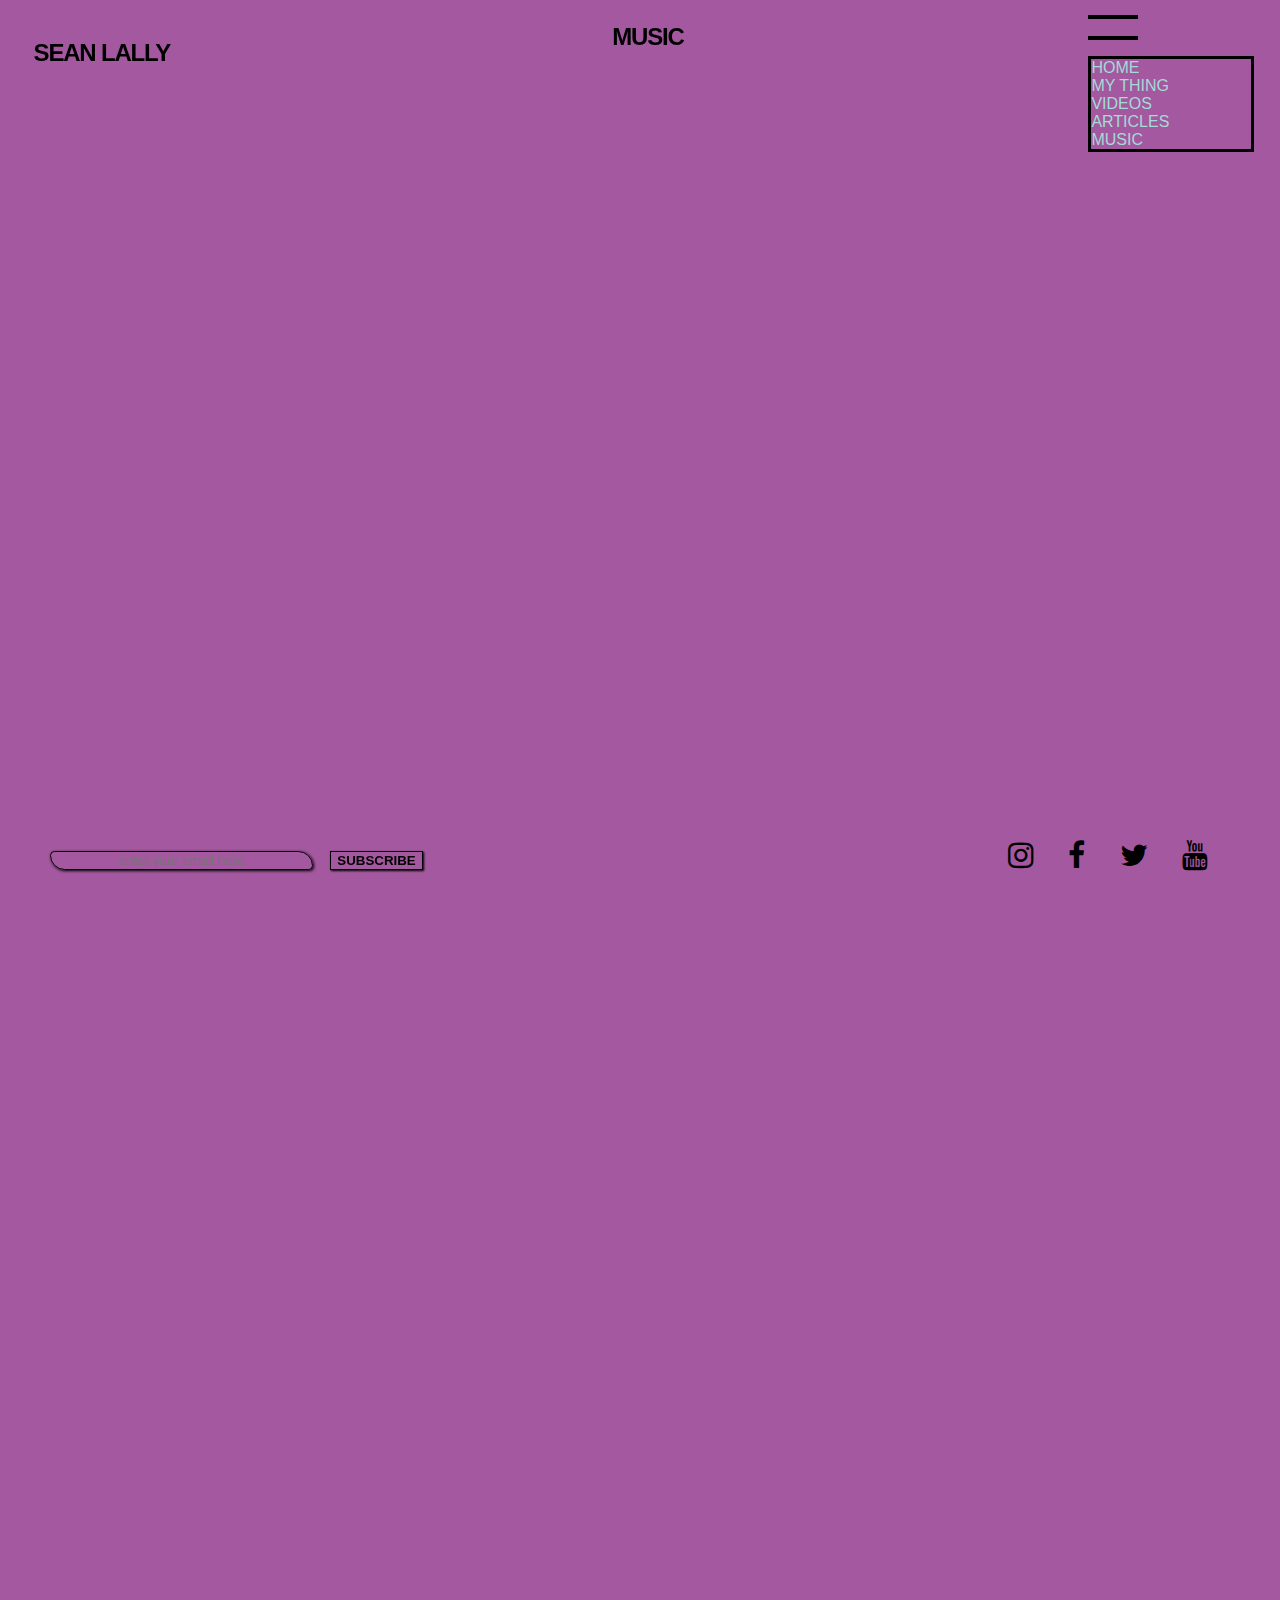
<file: music.html>
<!DOCTYPE html>

<!-- Personal website inspired by (but not copied and pasted from) https://bigthief.net/ -->

<html lang="en">
    <head>
        <meta charset="utf-8">
        <meta name="viewport" content="width=device-width, initial-scale=1, shrink-to-fit=no">
		<meta property="og:image" content="couch_sean.jpg">
        <link href="https://cdn.jsdelivr.net/npm/bootstrap@5.1.3/dist/css/bootstrap.min.css" rel="stylesheet" integrity="sha384-1BmE4kWBq78iYhFldvKuhfTAU6auU8tT94WrHftjDbrCEXSU1oBoqyl2QvZ6jIW3" crossorigin="anonymous">
        <link rel="stylesheet" href="https://cdnjs.cloudflare.com/ajax/libs/font-awesome/4.7.0/css/font-awesome.min.css">
        <link href="styles.css" rel="stylesheet">

        <title>Music</title>
    </head>
    <body id="musicback">

    <!-- Header container -->
        <header class="musicheaderfooter">
            <h1><a class="headlink" href="index.html">Sean Lally</a></h1>
            <h2>Music</h2>

            <!-- The following div is a bootstrap component that I've modified in style.css -->
            <div class="dropdown">
              <button class="btn shadow-none" class="btn btn-secondary dropdown-toggle" type="button" id="dropdownMenuButton1" data-bs-toggle="dropdown" aria-expanded="false">
              </button>
              <ul class="dropdown-menu" aria-labelledby="dropdownMenuButton1">
                <li><a class="dropdown-item" href="index.html">Home</a></li>
                <li><a class="dropdown-item" href="about.html">My Thing</a></li>
                <li><a class="dropdown-item" href="videos.html">Videos</a></li>
                <li><a class="dropdown-item" href="articles.html">Articles</a></li>
                <li><a class="dropdown-item" href="music.html">Music</a></li>
              </ul>
            </div>
            <!-- End bootstrap -->

        </header>

    <!-- Body container (the "stuffing") -->
        <section>
            <div class="videolist">
                <ul>
                    <li><iframe class="bandcmp" src="https://bandcamp.com/EmbeddedPlayer/track=2884839620/size=large/bgcol=ffffff/linkcol=0687f5/tracklist=false/transparent=true/"
                    seamless><a href="https://mydearanacolutha.bandcamp.com/track/a-song-for-sara">A Song for Sara by My Dear Anacolutha</a></iframe></li>
                    <br><br>
                    <li><iframe class="bandcmp" style="border: 0; width: 350px; height: 442px;" src="https://bandcamp.com/EmbeddedPlayer/track=2657445982/size=large/bgcol=ffffff/linkcol=0687f5/tracklist=false/transparent=true/" seamless>
                        <a href="https://mydearanacolutha.bandcamp.com/track/we-are-still">we are still by My Dear Anacolutha</a></iframe></li>
                    <br><br>
                    <li><iframe style="border: 0; width: 350px; height: 442px;" src="https://bandcamp.com/EmbeddedPlayer/track=3759447/size=large/bgcol=ffffff/linkcol=0687f5/tracklist=false/transparent=true/" seamless>
                        <a href="https://mydearanacolutha.bandcamp.com/track/time-has-made-a-change-in-me">Time Has Made a Change in Me by My Dear Anacolutha</a></iframe></li>
                    <br><br>
                    <li><iframe style="border: 0; width: 350px; height: 442px;" src="https://bandcamp.com/EmbeddedPlayer/track=579059854/size=large/bgcol=ffffff/linkcol=0687f5/tracklist=false/transparent=true/" seamless>
                        <a href="https://mydearanacolutha.bandcamp.com/track/light-and-water">Light and Water by My Dear Anacolutha</a></iframe></li>
                    <br><br>
                    <li></li>
                    <br><br>
                    <li></li>
                    <br><br>
                    <li></li>
                    <br><br>
                    <li></li>
                    <br><br>
                    <li></li>
                    <br><br>
                    <li></li>
                    <br><br>
                    <li></li>
                    <br><br>
                    <br><br>
                </ul>
            </div>
        </section>

    <!-- Footer container -->
        <form class="emailform">
            <input type="text" id="email" autocomplete="off" placeholder="enter your email here" size="30">
            <!-- Button trigger modal -->
            <button onclick="confirm();" type="button" class="confirmbtn" data-bs-toggle="modal" data-bs-target="#mainmodal">
            SUBSCRIBE
            </button>
        </form>

         <!-- This Modal is a modified bootstrap component -->
        <div class="modal fade" id="mainmodal" tabindex="-1" aria-labelledby="modal-title" aria-hidden="true">
            <div class="modal-dialog">
                <div class="modal-content musicheaderfooter">
                     <div class="modal-header">
                     <h5 class="modal-title" id="modal-title"></h5>
                     <button type="button" class="btn-close" data-bs-dismiss="modal" aria-label="Close"></button>
                      </div>
                  <div class="modal-body">
                      <p id="confirmmsg"></p>
                  </div>
                  <div class="modal-footer">
                       <button type="button" class="okbtn" data-bs-dismiss="modal">OK</button>
                   </div>
                </div>
             </div>
         </div>

        <footer class="musicheaderfooter">
             <ul id="social">
                <li class="sociallist"><a target="_blank" href="https://www.instagram.com/mydearanacolutha/">
                    <i class="fa fa-instagram" style="font-size:30px;color:black"></i>
                    </a></li>
                <li class="sociallist"><a target="_blank" href="https://www.facebook.com/seandesilentio">
                    <i class="fa fa-facebook" style="font-size:30px;color:black"></i>
                    </a></li>
                <li class="sociallist"><a target="_blank" href="https://twitter.com/seanthesilent">
                    <i target="_blank" class="fa fa-twitter" style="font-size:30px;color:black"></i>
                    </a></li>
                <li class="sociallist"><a target="_blank" href="https://www.youtube.com/channel/UCVWrznVrQ4H13jayo25o55Q">
                    <i class="fa fa-youtube" style="font-size:30px;color:black"></i>
                    </a></li>
            </ul>
        </footer>
         <script>

        function confirm() {
            let email = document.querySelector('#email').value;
            let myRe = /^[a-zA-Z.0-9]+@[a-zA-Z]+(\.com|\.edu)$/g;
            let found = myRe.test(email);
            let confirmmsg = document.querySelector('#confirmmsg');
            let modaltitle = document.querySelector('#modal-title');

            if (found === true) {
                modaltitle.innerHTML = 'Woohoo!';
                confirmmsg.innerHTML = 'Were this a real form, you would now be subscribed to the Maker of Things newsletter! You would receive a confirmation email shortly. You would be able to unsubscribe at any time by clicking \'unsubscribe\' in any email received via this form.';
            }
            else {
                modaltitle.innerHTML = 'Uh Oh...';
                confirmmsg.innerHTML = 'Sorry, that\'s not a valid email. Check to make sure everything\'s in order and try again!';
            }
        }
        </script>
        <script src="https://cdn.jsdelivr.net/npm/bootstrap@5.1.3/dist/js/bootstrap.bundle.min.js" integrity="sha384-ka7Sk0Gln4gmtz2MlQnikT1wXgYsOg+OMhuP+IlRH9sENBO0LRn5q+8nbTov4+1p" crossorigin="anonymous"></script>
    </body>
</html>
</file>
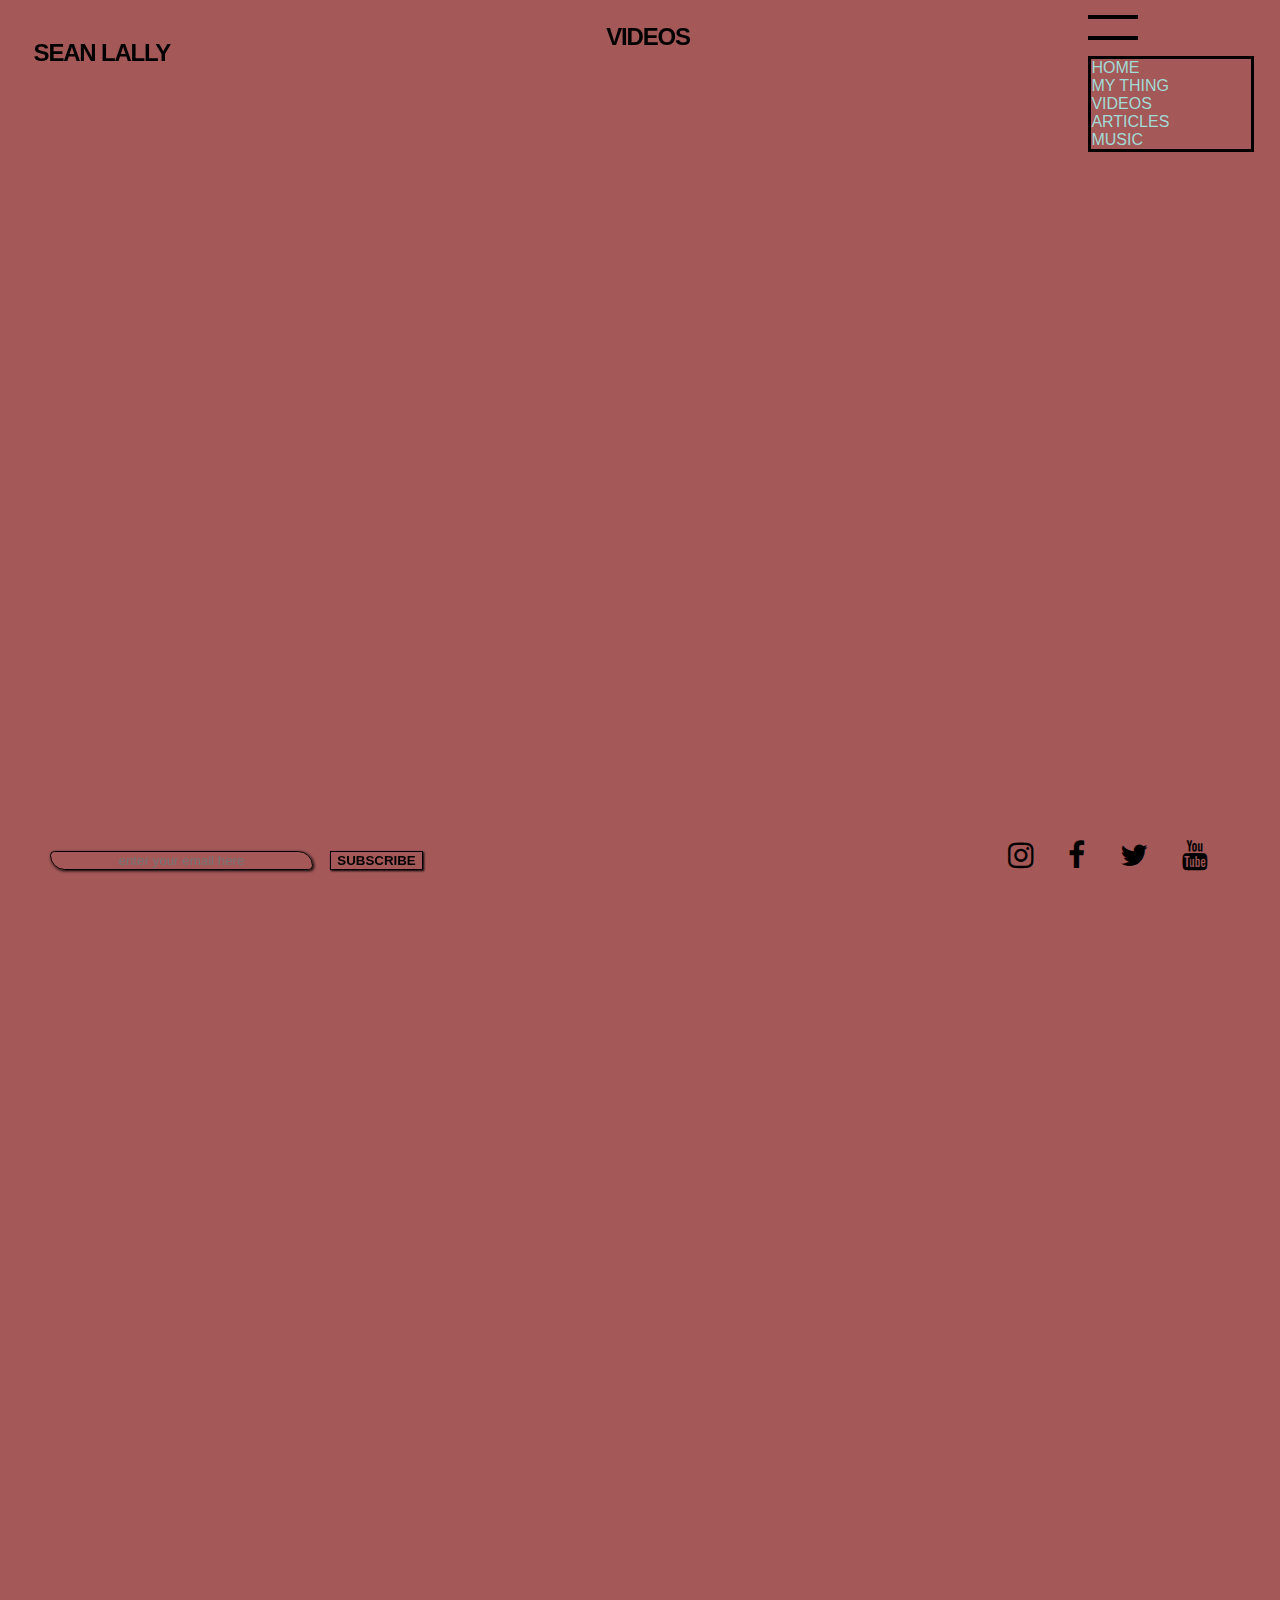
<file: videos.html>
<!DOCTYPE html>

<!-- Personal website inspired by (but not copied and pasted from) https://bigthief.net/ -->

<html lang="en">
    <head>
        <meta charset="utf-8">
        <meta name="viewport" content="width=device-width, initial-scale=1, shrink-to-fit=no">
		<meta property="og:image" content="couch_sean.jpg">
        <link href="https://cdn.jsdelivr.net/npm/bootstrap@5.1.3/dist/css/bootstrap.min.css" rel="stylesheet" integrity="sha384-1BmE4kWBq78iYhFldvKuhfTAU6auU8tT94WrHftjDbrCEXSU1oBoqyl2QvZ6jIW3" crossorigin="anonymous">
        <link rel="stylesheet" href="https://cdnjs.cloudflare.com/ajax/libs/font-awesome/4.7.0/css/font-awesome.min.css">
        <link href="styles.css" rel="stylesheet">

        <title>Videos</title>
    </head>
    <body id="videosback">

    <!-- Header container -->
        <header class="videoheaderfooter">
            <h1><a class="headlink" href="index.html">Sean Lally</a></h1>
            <h2>Videos</h2>

            <!-- The following div is a bootstrap component that I've modified in style.css -->
            <div class="dropdown">
              <button class="btn shadow-none" class="btn btn-secondary dropdown-toggle" type="button" id="dropdownMenuButton1" data-bs-toggle="dropdown" aria-expanded="false">
              </button>
              <ul class="dropdown-menu" aria-labelledby="dropdownMenuButton1">
                <li><a class="dropdown-item" href="index.html">Home</a></li>
                <li><a class="dropdown-item" href="about.html">My Thing</a></li>
                <li><a class="dropdown-item" href="videos.html">Videos</a></li>
                <li><a class="dropdown-item" href="articles.html">Articles</a></li>
                <li><a class="dropdown-item" href="music.html">Music</a></li>
              </ul>
            </div>
            <!-- End bootstrap -->

        </header>

    <!-- Body container (the "stuffing") -->
        <section>
            <div class="videolist">
                <ul>
                    <li><div class="youtube"><iframe width="560" height="315" src="https://www.youtube.com/embed/8P3jQ1rROKk" title="YouTube video player"
                    frameborder="0" allow="accelerometer; autoplay; clipboard-write; encrypted-media; gyroscope; picture-in-picture"
                    allowfullscreen></iframe></div></li>
                    <br><br>
                    <li><div class="youtube"><iframe width="560" height="315" src="https://www.youtube.com/embed/hZy8Vf8Wrrc" title="YouTube video player"
                    frameborder="0" allow="accelerometer; autoplay; clipboard-write; encrypted-media; gyroscope; picture-in-picture"
                    allowfullscreen></iframe></div></li>
                    <br><br>
                    <li><div class="youtube"><iframe width="560" height="315" src="https://www.youtube.com/embed/ZqUMwznLfO8" title="YouTube video player"
                    frameborder="0" allow="accelerometer; autoplay; clipboard-write; encrypted-media; gyroscope; picture-in-picture"
                    allowfullscreen></iframe></div></li>
                    <br><br>
                    <li><div class="youtube"><iframe width="560" height="315" src="https://www.youtube.com/embed/2rx4I3gsK8Q" title="YouTube video player"
                    frameborder="0" allow="accelerometer; autoplay; clipboard-write; encrypted-media; gyroscope; picture-in-picture"
                    allowfullscreen></iframe></div></li>
                    <br><br>
                    <li><div class="youtube"><iframe width="560" height="315" src="https://www.youtube.com/embed/_AiybQz-L8Q" title="YouTube video player"
                    frameborder="0" allow="accelerometer; autoplay; clipboard-write; encrypted-media; gyroscope; picture-in-picture"
                    allowfullscreen></iframe></div></li>
                    <br><br>
                    <li><div class="youtube"><iframe width="560" height="315" src="https://www.youtube.com/embed/VN3h-pBNSfA" title="YouTube video player"
                    frameborder="0" allow="accelerometer; autoplay; clipboard-write; encrypted-media; gyroscope; picture-in-picture"
                    allowfullscreen></iframe></div></li>
                    <br><br>
                    <li><div class="youtube"><iframe width="560" height="315" src="https://www.youtube.com/embed/sytScVjBdoM" title="YouTube video player"
                    frameborder="0" allow="accelerometer; autoplay; clipboard-write; encrypted-media; gyroscope; picture-in-picture"
                    allowfullscreen></iframe></div></li>
                    <br><br>
                    <li><div class="youtube"><iframe width="560" height="315" src="https://www.youtube.com/embed/9xd-Dh4kqEU" title="YouTube video player"
                    frameborder="0" allow="accelerometer; autoplay; clipboard-write; encrypted-media; gyroscope; picture-in-picture"
                    allowfullscreen></iframe></div></li>
                    <br><br>
                    <li><div class="youtube"><iframe width="560" height="315" src="https://www.youtube.com/embed/be9FTgXve40" title="YouTube video player"
                    frameborder="0" allow="accelerometer; autoplay; clipboard-write; encrypted-media; gyroscope; picture-in-picture"
                    allowfullscreen></iframe></div></li>
                    <br><br>
                    <li><div class="youtube"><iframe width="560" height="315" src="https://www.youtube.com/embed/n9XIIdL2hvk" title="YouTube video player"
                    frameborder="0" allow="accelerometer; autoplay; clipboard-write; encrypted-media; gyroscope; picture-in-picture"
                    allowfullscreen></iframe></div></li>
                    <br><br>
                    <li><div class="youtube"><iframe width="560" height="315" src="https://www.youtube.com/embed/fDditp1OqjY" title="YouTube video player"
                    frameborder="0" allow="accelerometer; autoplay; clipboard-write; encrypted-media; gyroscope; picture-in-picture"
                    allowfullscreen></iframe></div></li>
                    <br><br>
                    <br><br>
                </ul>
            </div>
        </section>

    <!-- Footer container -->
        <form class="emailform">
            <input type="text" id="email" autocomplete="off" placeholder="enter your email here" size="30">
            <!-- Button trigger modal -->
            <button onclick="confirm();" type="button" class="confirmbtn" data-bs-toggle="modal" data-bs-target="#mainmodal">
            SUBSCRIBE
            </button>
        </form>

         <!-- This Modal is a modified bootstrap component -->
        <div class="modal fade" id="mainmodal" tabindex="-1" aria-labelledby="modal-title" aria-hidden="true">
            <div class="modal-dialog">
                <div class="modal-content videoheaderfooter">
                     <div class="modal-header">
                     <h5 class="modal-title" id="modal-title"></h5>
                     <button type="button" class="btn-close" data-bs-dismiss="modal" aria-label="Close"></button>
                      </div>
                  <div class="modal-body">
                      <p id="confirmmsg"></p>
                  </div>
                  <div class="modal-footer">
                       <button type="button" class="okbtn" data-bs-dismiss="modal">OK</button>
                   </div>
                </div>
             </div>
        </div>

        <footer class="videoheaderfooter">
             <ul id="social">
                <li class="sociallist"><a target="_blank" href="https://www.instagram.com/mydearanacolutha/">
                    <i class="fa fa-instagram" style="font-size:30px;color:black"></i>
                    </a></li>
                <li class="sociallist"><a target="_blank" href="https://www.facebook.com/seandesilentio">
                    <i class="fa fa-facebook" style="font-size:30px;color:black"></i>
                    </a></li>
                <li class="sociallist"><a target="_blank" href="https://twitter.com/seanthesilent">
                    <i target="_blank" class="fa fa-twitter" style="font-size:30px;color:black"></i>
                    </a></li>
                <li class="sociallist"><a target="_blank" href="https://www.youtube.com/channel/UCVWrznVrQ4H13jayo25o55Q">
                    <i class="fa fa-youtube" style="font-size:30px;color:black"></i>
                    </a></li>
            </ul>
        </footer>

        <script>

        function confirm() {
            let email = document.querySelector('#email').value;
            let myRe = /^[a-zA-Z.0-9]+@[a-zA-Z]+(\.com|\.edu)$/g;
            let found = myRe.test(email);
            let confirmmsg = document.querySelector('#confirmmsg');
            let modaltitle = document.querySelector('#modal-title');

            if (found === true) {
                modaltitle.innerHTML = 'Woohoo!';
                confirmmsg.innerHTML = 'Were this a real form, you would now be subscribed to the Maker of Things newsletter! You would receive a confirmation email shortly. You would be able to unsubscribe at any time by clicking \'unsubscribe\' in any email received via this form.';
            }
            else {
                modaltitle.innerHTML = 'Uh Oh...';
                confirmmsg.innerHTML = 'Sorry, that\'s not a valid email. Check to make sure everything\'s in order and try again!';
            }
        }
        </script>


        <script src="https://cdn.jsdelivr.net/npm/bootstrap@5.1.3/dist/js/bootstrap.bundle.min.js" integrity="sha384-ka7Sk0Gln4gmtz2MlQnikT1wXgYsOg+OMhuP+IlRH9sENBO0LRn5q+8nbTov4+1p" crossorigin="anonymous"></script>
    </body>
</html>
</file>
<file: styles.css>
/* Tag selectors */
a, a:hover {
    color: #a3dbd6;;
    text-decoration: none;
}

article {
    width: 100%;
    padding-left: 0;
    padding-right: 0;
    text-align: justify;
    text-transform: none;
}

body {
    font-family: "Helvetica", sans-serif;
    font-weight: normal;
    text-transform: uppercase;
}

blockquote {
    margin-right: 8vw;
    font-size: .8em;
}

footer {
    display: flex;
    background-color: rgb(109, 155, 135);
    border-top: 0;
    position: fixed;
    bottom: 0;
    height: 5.1em;
    width:100vw;
    white-space: nowrap;
}

.emailform {
    position: fixed;
    padding: 0;
    left: 50px;
    bottom: 30px;
    display: inline-block;
    z-index: 1;
}

header {
    position: fixed;
    background-color: rgb(109, 155, 135);
    border-bottom: 0;
    width: 100%;
    height: 6.1vh;
}

h1 {
    position: absolute;
    top: 1.7vh;
    left: 2vw;
    font-size: 1.5em;
    font-weight: bold;
    letter-spacing: -0.050em;
}

h2 {
    text-align: center;
    margin-top: 1.7vh;
    margin-bottom: 0;
    font-size: 1.5em;
    font-weight: bold;
    letter-spacing: -0.050em;
}

h3 {
    text-align: center;
    font-size: 3.5em;
    font-weight: bold;
    letter-spacing: -0.050em;
    color: black;
}

h5 {
    text-transform: none;
}

label {
    margin-right: 2vw;
    font-weight: bold;
    text-transform: uppercase;
}

p {
    text-transform: none;
    text-align: justify;
}

ul {
    list-style-type: none;
    padding-left: 0;
}


/* Class selectors */
.aboutback {
    background-color: rgb(109, 155, 135);
}

.articles-leftcolumn {
    position: fixed;
    top: 15vh;
    float: left;
    width: 25%;
    z-index: -1;
}

.articles-rightcolumn {
    position: absolute;
    right: 12vw;
    top: 15vh;
    width: 50%;
    z-index: -1;
    animation: moveup 2s;
}

.articlesback {
    background-color: rgb(88, 89, 164);
}

.articlesheaderfooter {
    background-color: rgb(88, 89, 164);
}

.bandcmp {
     border: 0;
     width: 350px;
     height: 442px;
 }

.blogpost {
    position: relative;
    overflow: hidden;
    border: 2px solid black;
    margin-bottom: 40px;
    padding: 20px;
    background-color: rgb(117, 118, 189);
    box-shadow: 0px 0px 0px black;
}

.blogpostheading p {
    display: inline;
}

.blogpost h4 {
    text-transform: none;
    font-family: "perpetua", serif;
    font-size: 2em;
    text-align: left;
    padding-bottom: 18px;
}

.blogpost p {
    font-size: 1.3em;
    font-family: "perpetua", serif;
}

.blogtitlelink {
    color: black;
}

.blogtitlelink:hover {
    color: rgb(94, 42, 102);
}

.blogdate {
    float: right;
}

.blognav {
    position: absolute;
    width: 30%;
    left: 10vw;
    animation: moveside 2s;
}

.blogform {
    position: relative;
    top: 2vh;
}

.blogsearch {
    display: flex;
}

.center {
    text-align: center;
}

.confirmbtn {
    background-color: inherit;
    border: 1px solid black;
    font-weight: bold;
    box-shadow: .5px .5px 2px black;
    text-align: center;
    margin-top: 4vh;
}

.confirmbtn:hover {
    background-color: rgb(94, 42, 102);
    color: rgb(188, 124, 198);
}

.dropdown-item:hover {
    background-color: rgb(146, 156, 149);
}

.dropdown {
    position: fixed;
    top: 1.7vh;
    right: 2vw;
    background-color: inherit;
}

.dropdown-menu {
    background-color: inherit;
    border: 3px solid black !important;
    min-width: 10rem;
}

.fa .fa-search {
    display: inline;
}

.firstletter::first-letter {
    font-size: 4em;
    font-family: "Georgia", sans-serif;
    font-weight: normal;
}

.headlink, .headlink:hover {
    color: black;
    text-decoration: none;
}

.indexheaderfooter {
	background-color: rgb(255, 255, 255);
}    

.lowercase {
    text-transform: none;
}

.litbtn {
    background-color: rgb(88, 89, 164);
    border: 1px solid black;
    font-weight: bold;
    box-shadow: .5px .5px 3px black;
    text-align: center;
    margin-top: 4vh;
    padding: 2vh 2vw 2vh 2vw;
}

.litbtn:hover {
    background-color: rgb(94, 42, 102);
    color: rgb(188, 124, 198);
}

.litbtn:first-child {
    margin-top: 0;
}

.musicheaderfooter {
    background-color: rgb(164, 88, 159);
}

.sociallist {
    display: inline-block;
    margin-right: 30px;
}

.tab {
    margin-left: 60px;
}

.videolist {
    text-align: center;
    padding-top: 12vh;

}

.videoheaderfooter {
    background-color: rgb(164, 88, 88);
}


/* id Selectors */
#aboutimg {
    background-image: url("dance.png");
    background-position: 50% 34%;
    width: 100%;
    height: 25em;
}

#abouttxt {
    margin-right: 20vw;
    margin-left: 20vw;
}

#confirmmsg {
    margin-left: 10px;
    margin-right: 10px;
}

#dropdownMenuButton1, #dropdownMenuButton1:hover, #dropdownMenuButton1:active, #dropdownMenuButton1::after {
    content: none;
    color: black !important;
    background-color: inherit !important;
    border-top: 4px solid black;
    border-bottom: 4px solid black;
    border-right: 0;
    border-left: 0;
    width: 50px;
    height: 25px;
}

#equivocation_sad::before {
    position: absolute;
    content: "";
    top: 0;
    bottom: 0;
    right: 0;
    left: 0;
    background-image: url("equivocation_sad.jpg") no-repeat;
    opacity: 0.5;
}

#email, #email:focus {
    outline: none;
    border-radius: 15px 50px;
    background-color: inherit;
    border: 1px solid black;
    margin-right: 1vw;
    box-shadow: 1px 1px 3px black;
    text-align: center;
}

#home_img {
    position: absolute;
    top: 0;
    bottom: 0;
    background-image: url("couch_sean.jpg");
    background-repeat: no-repeat;
    background-size: cover;
    background-position: center;
    border: 0;
    height: 100%;
    width: 100%;
    max-width: 100%;
}

#musicback {
    background-color: rgb(164, 88, 159);
}

#searchbox, #searchbox:focus {
    background-color: rgb(88, 89, 164);
    border-bottom: 2px solid black;
    border-right: 0;
    border-top: 0;
    border-left: 0;
    outline: none;
}

#social {
    display: inline-block;
    position: absolute;
    bottom: 30px;
    right: 50px;
    margin-bottom: 0;
    padding: 0;
    list-style-type: none;
}

#stream {
    position: fixed;
    bottom: 0;
    left: 0;
}

#videosback {
    background-color: rgb(164, 88, 88);
    font-family: "Helvetica", sans-serif;
    font-weight: normal;
    transform: uppercase;
}

/* styling for iphone and ipad */
@media screen and (max-width: 750px) {
    #abouttxt {
        margin-right: 5vw;
        margin-left: 5vw;
    }

    #social {
        position: absolute;
        bottom: 3vh;
        right: 19vw;
    }

    h1 {
        visibility: hidden;
    }

    h2 {
        margin-right: 4vw;
    }

    header {
        height: 10vh;
    }

    .blogsearch {
        position: absolute;
        left: 16.5vw;
    }

    .emailform {
        visibility: hidden;
    }

     .fn {
        z-index: -1;
    }

    /* found the following css on tipswithpunch youtube account:
    https://www.youtube.com/watch?v=9YffrCViTVk */

    .youtube {
      position: relative;
      width: 100%;
      padding-bottom: 56.25%;
      height: 0;
      z-index: -1;
    }

    .youtube iframe{
      position: absolute;
      top:0;
      left: 0;
      width: 100%;
      height: 100%;
      z-index: -1;
    }
}

/* adjustments specifically for articles page */
@media screen and (max-width: 677px) {

    .articles-rightcolumn {
        top: 42vh;
        right: 0vw;
        left: 2.4vw;
        width: 95%;
        animation: moveupphone 2s;

    }

    .articles-leftcolumn {
        position: absolute;
    }

    .litbtn {
        position: absolute;
        border-radius: 0;
        width: 80vw;
        height: 10vh;
        padding-right: 0;
        color: black;
        z-index: -1;
    }

    .blogform {
        top: 0;
    }
}

@keyframes moveup {
    from {top: 100vh;}
    to {top: 15vh;}
}

@keyframes moveupphone {
    from {top: 100vh;}
    to {top: 42vh;}
    }

@keyframes moveside {
    from {left: 0vw;}
    to {left: 10vw;}
}
</file>
